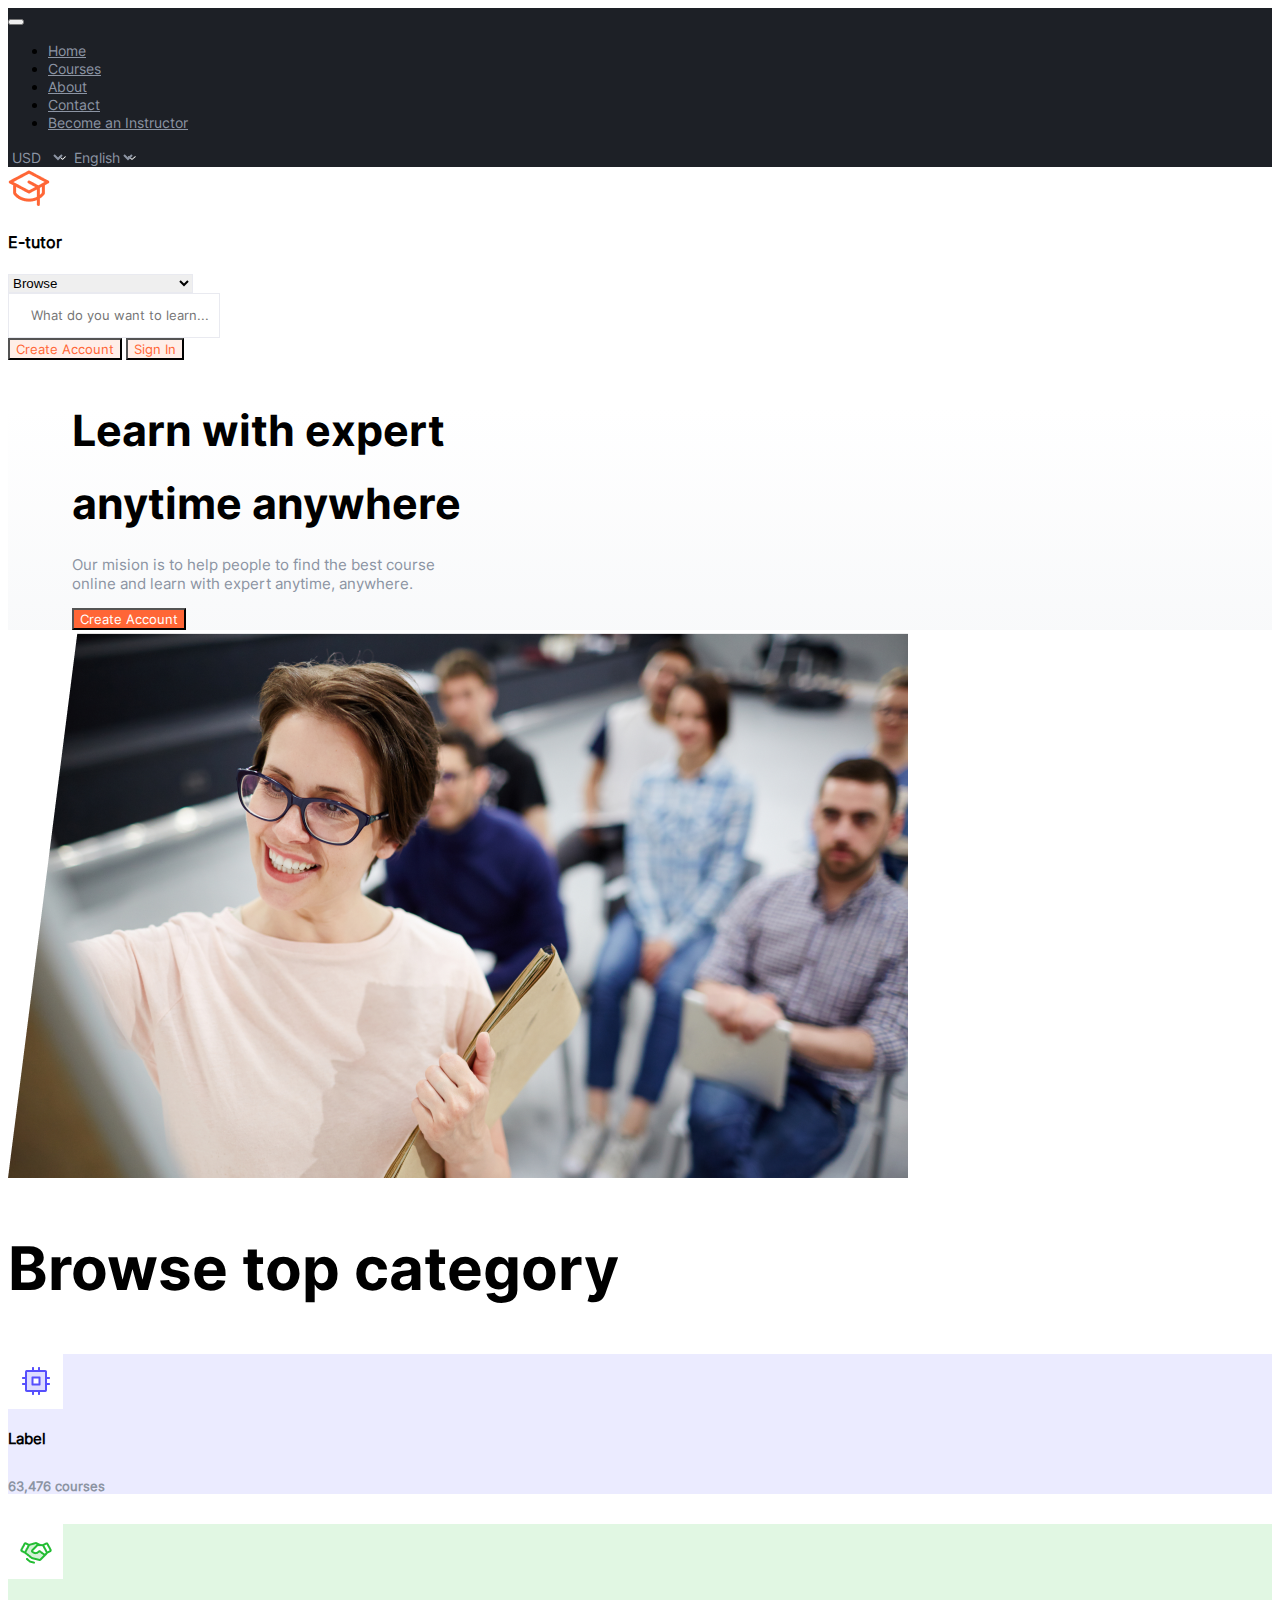
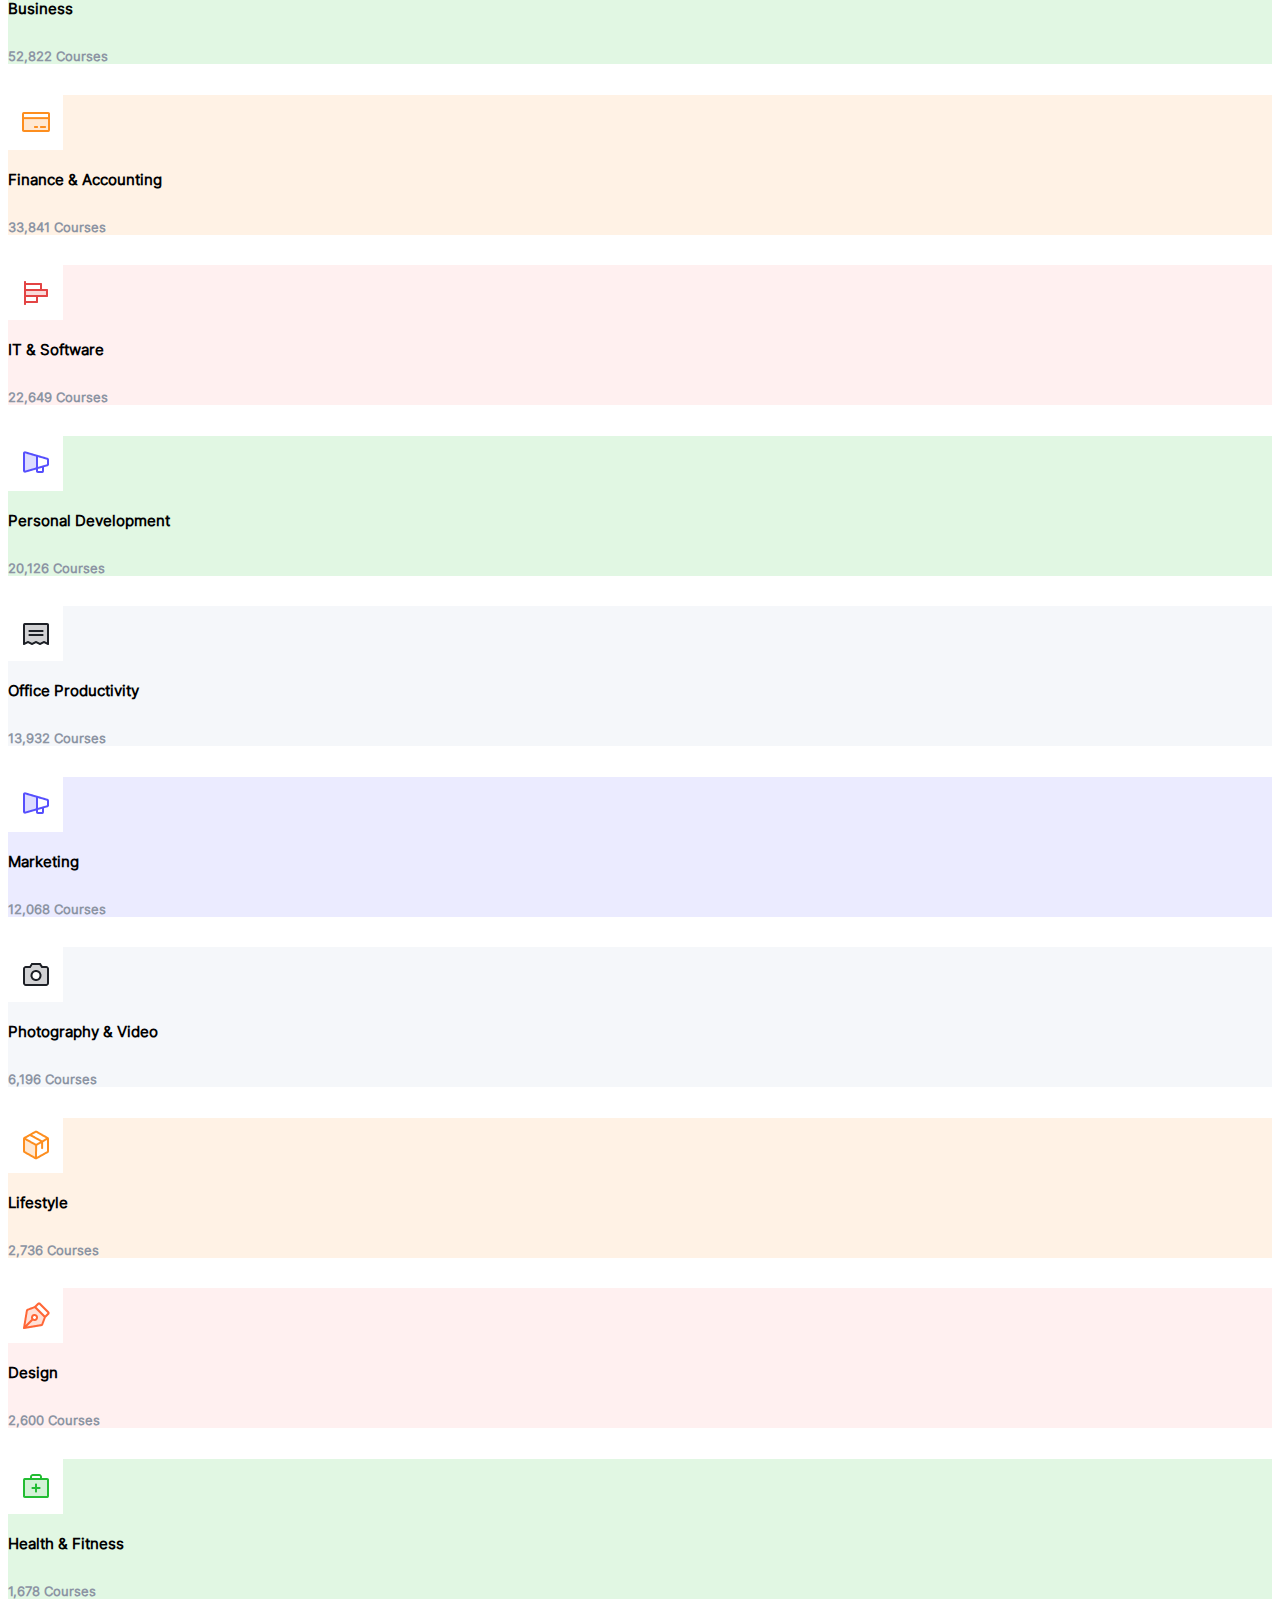
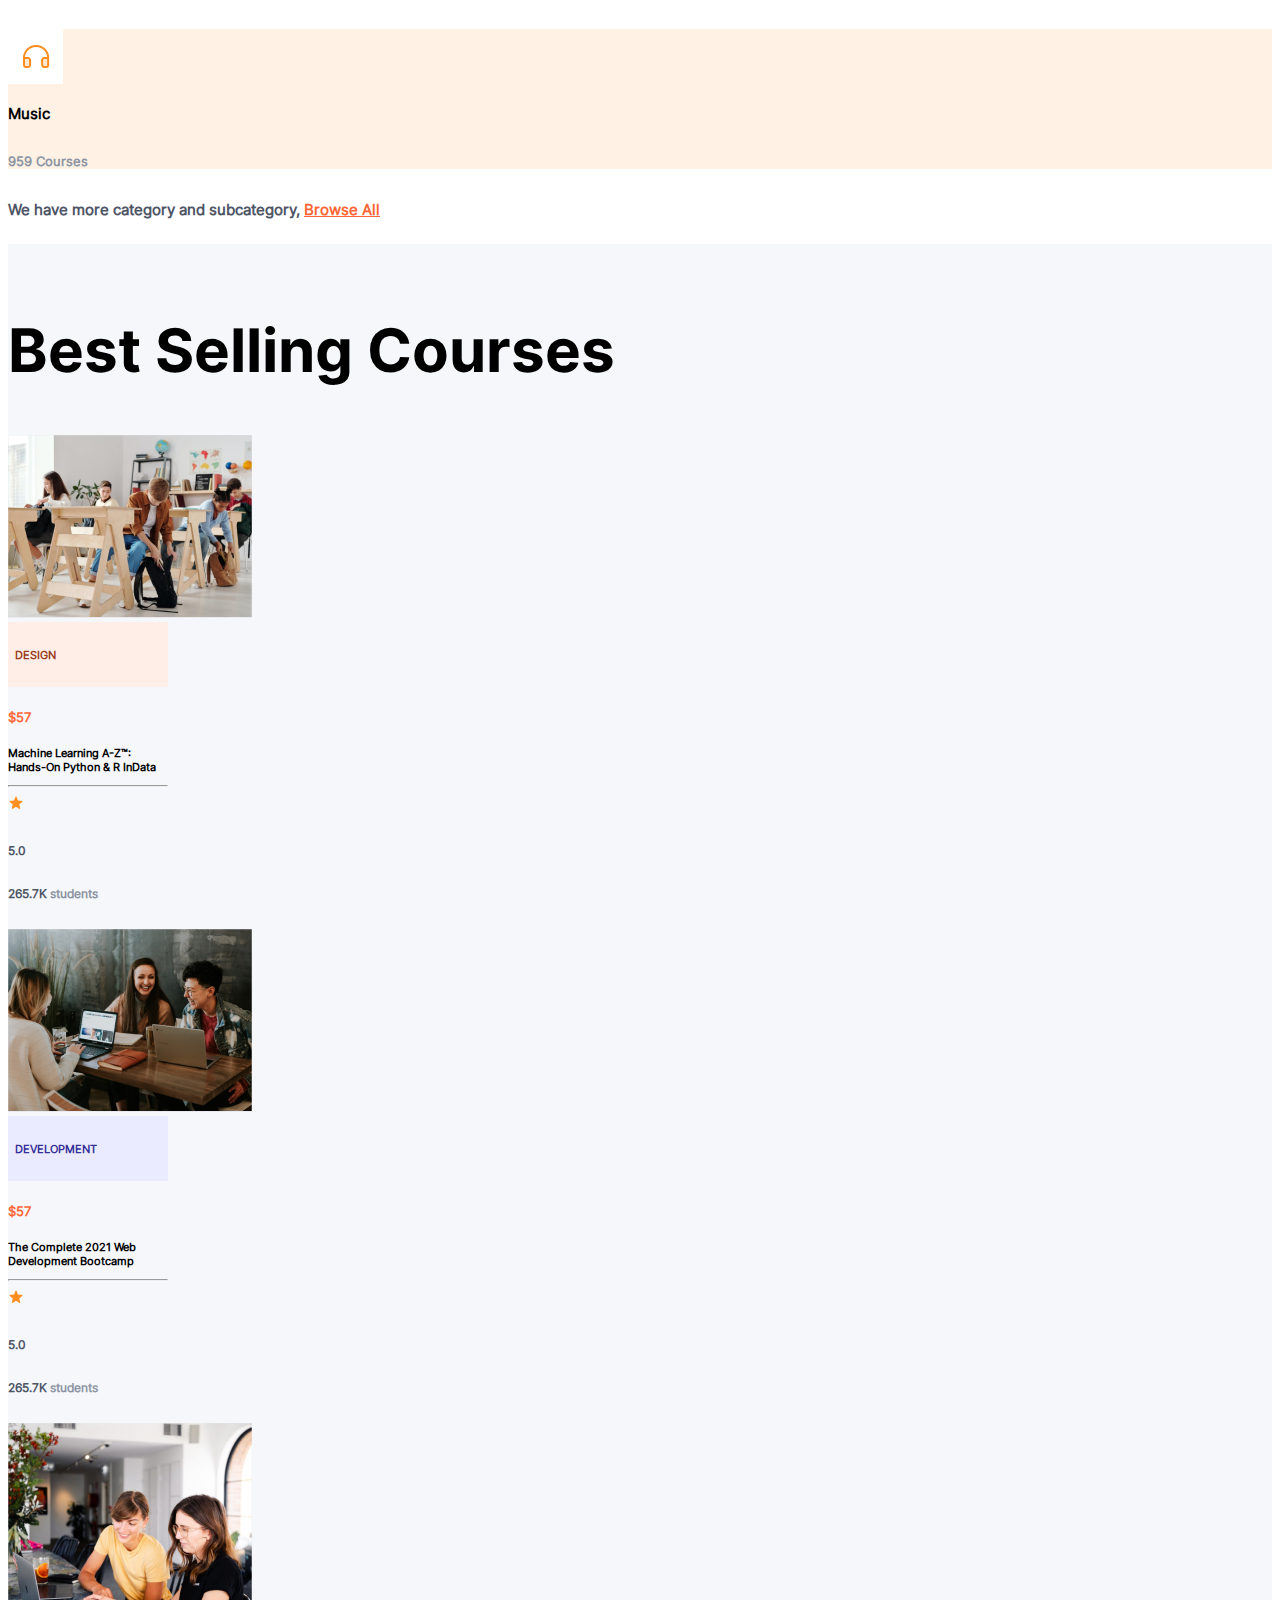
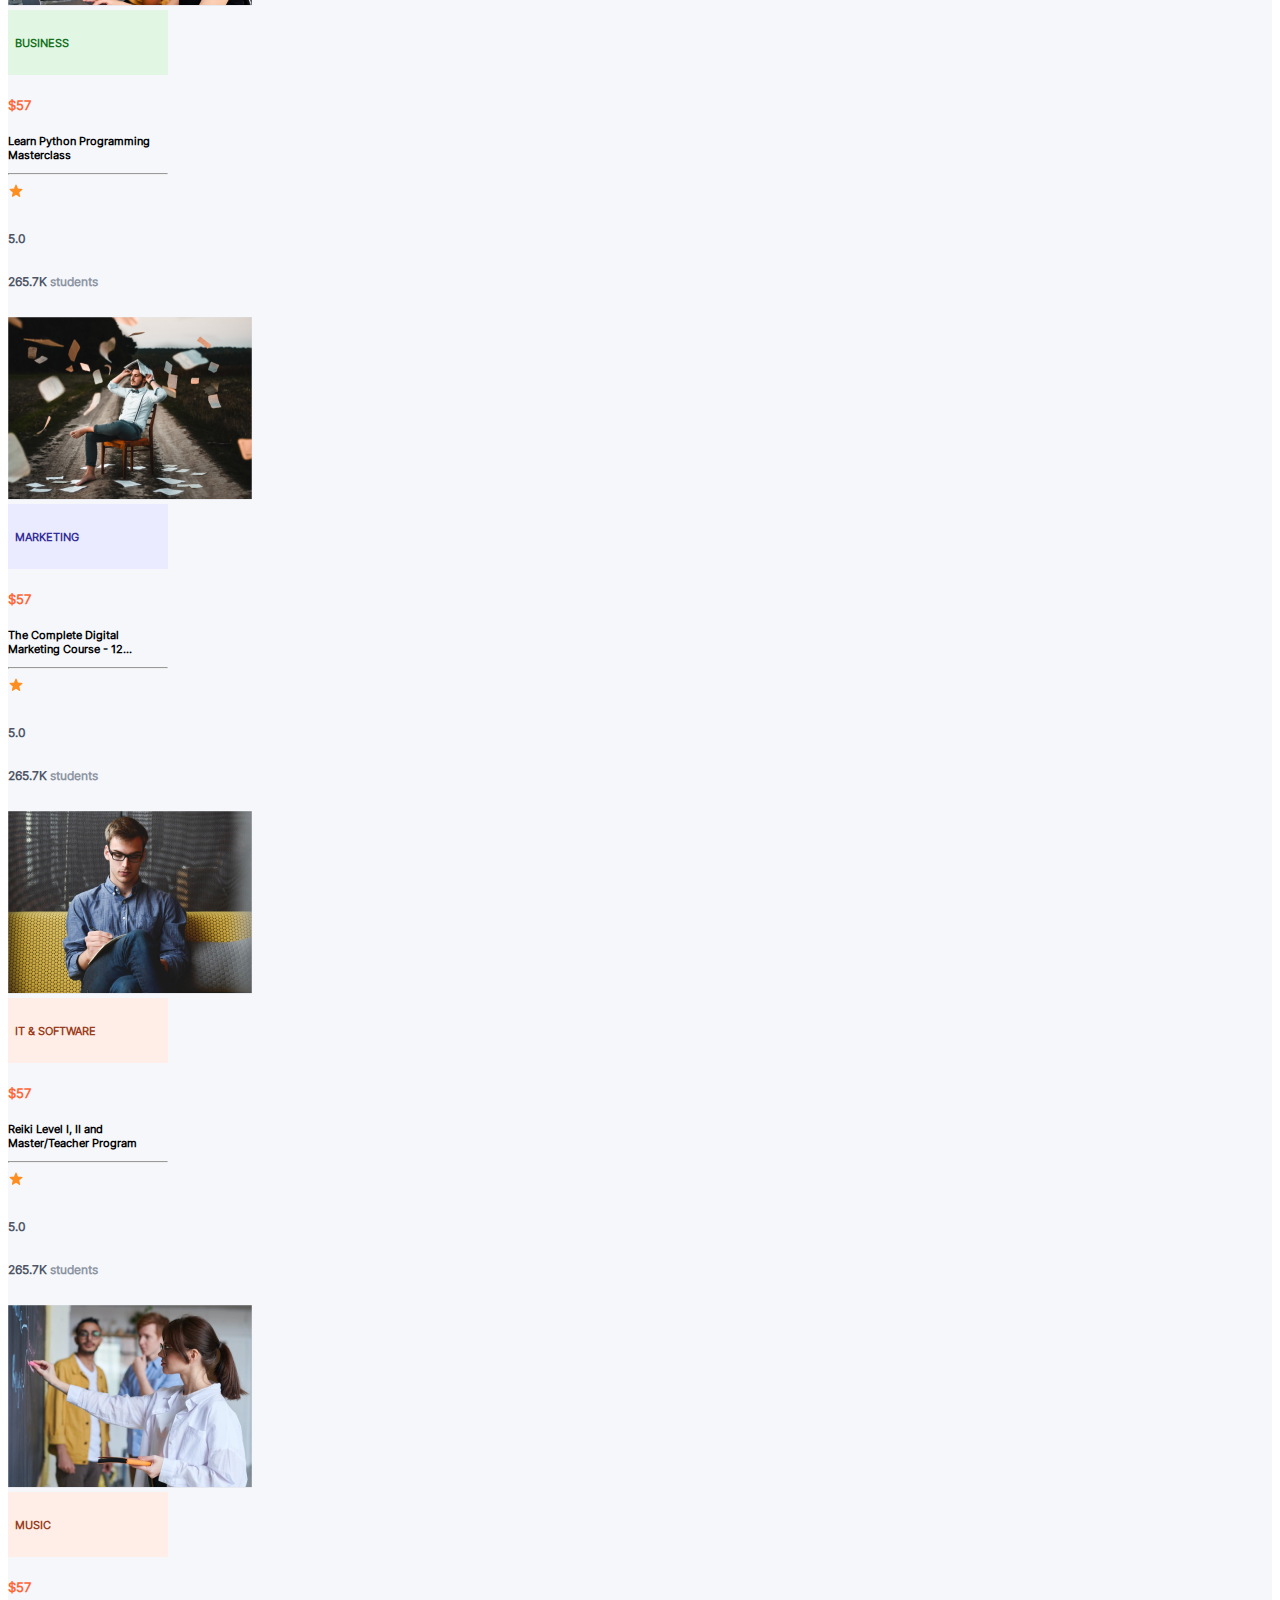
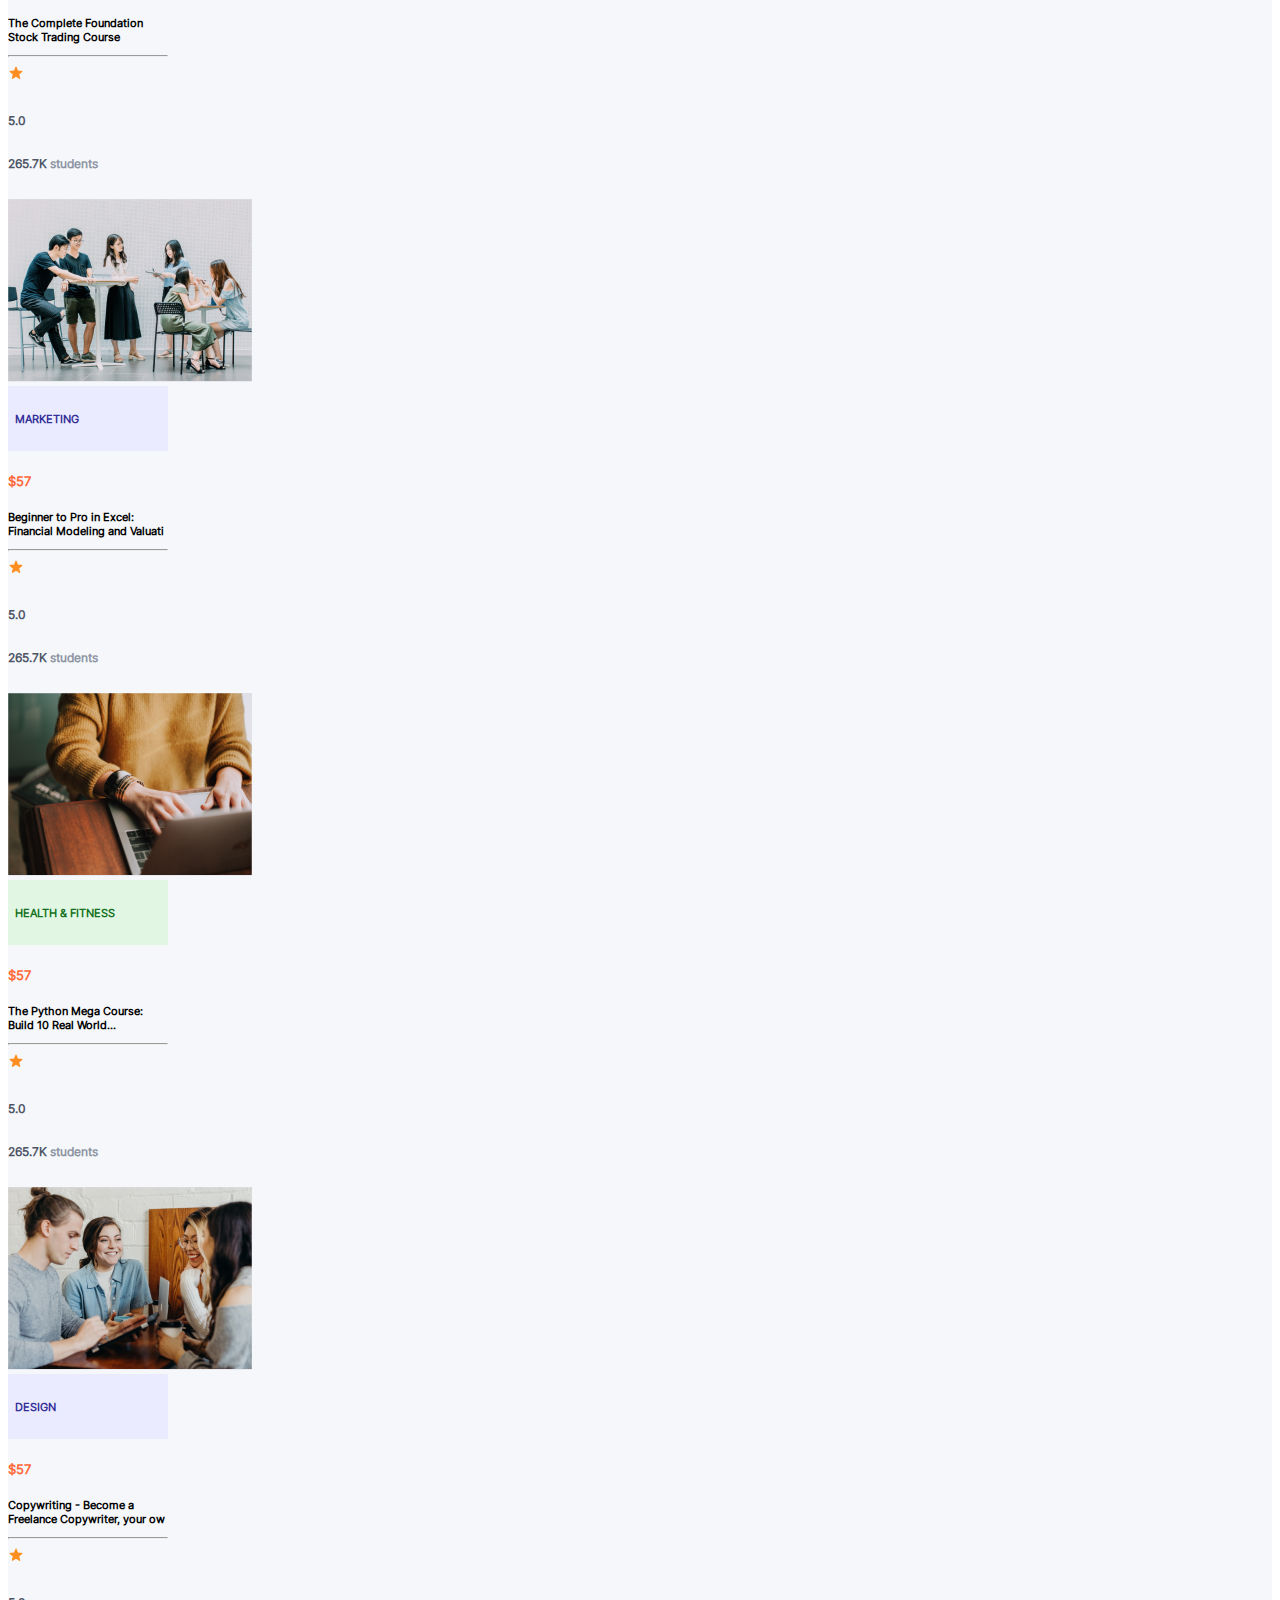
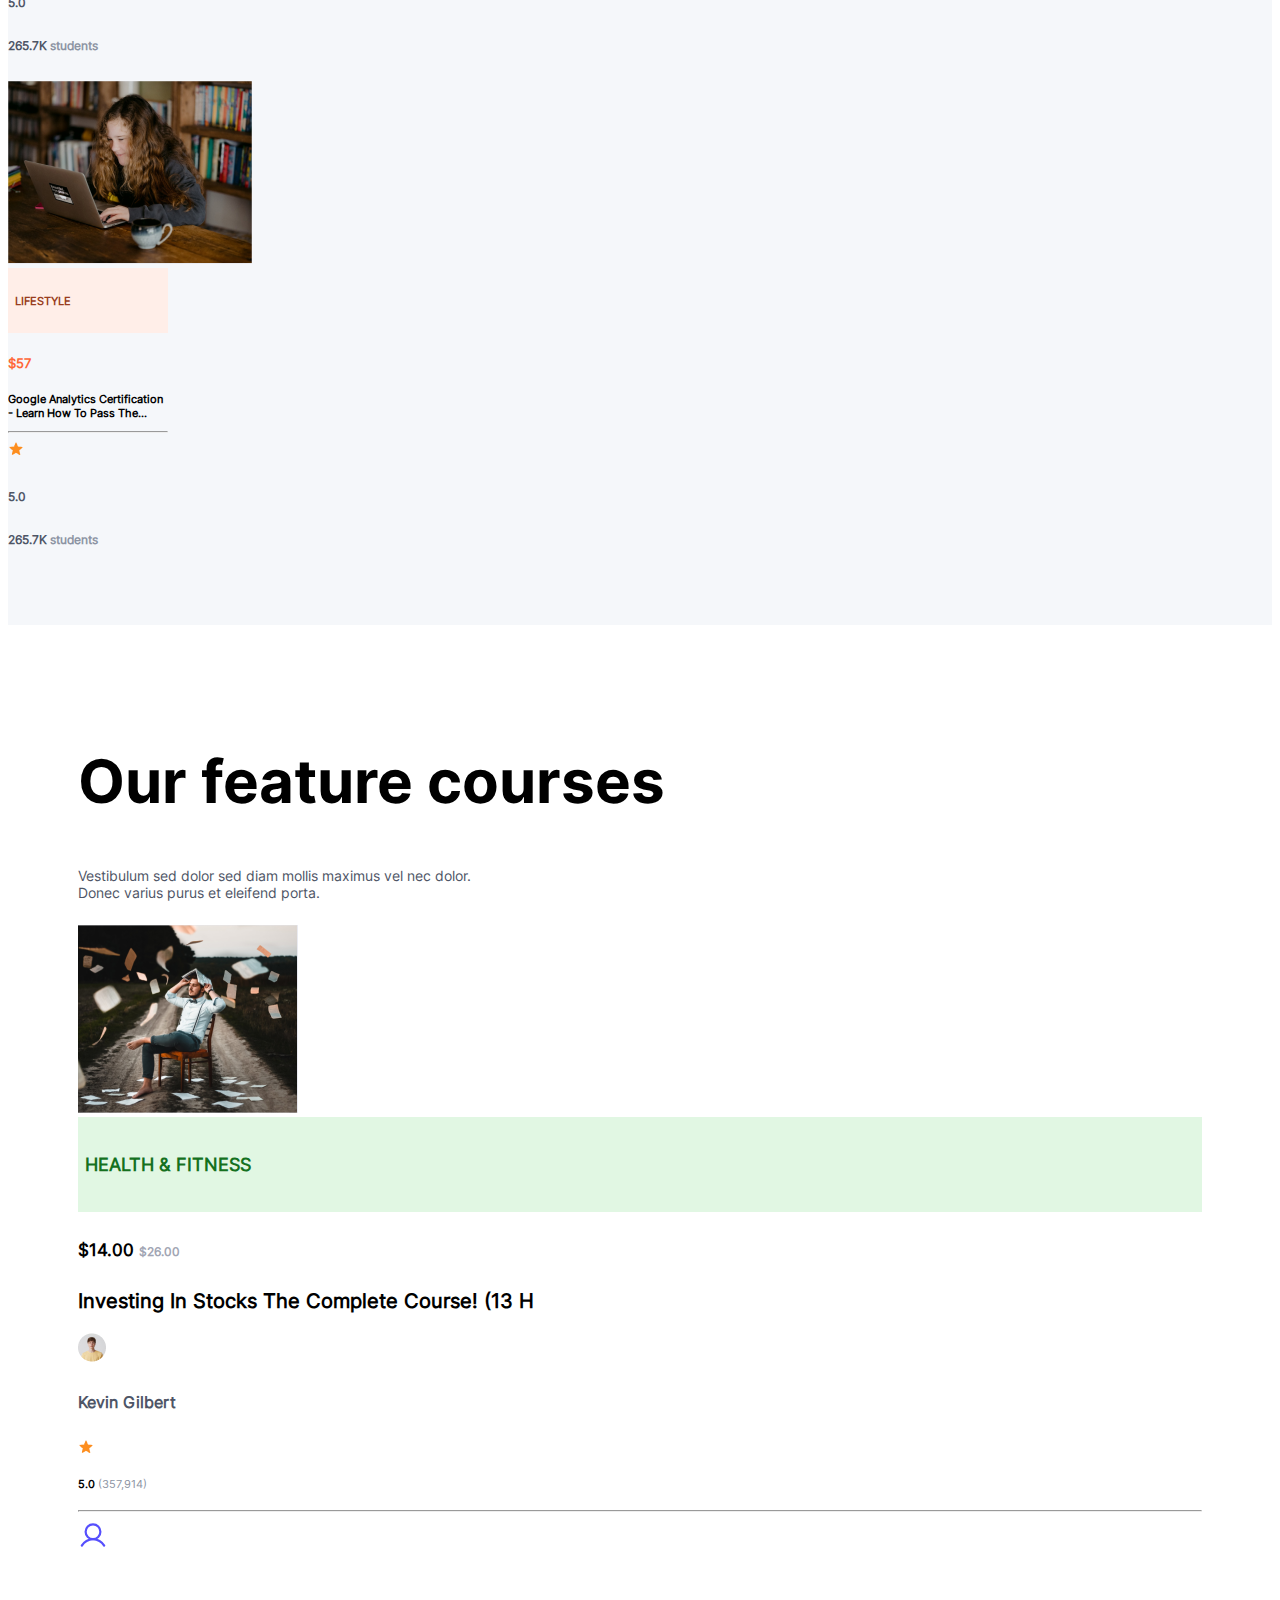
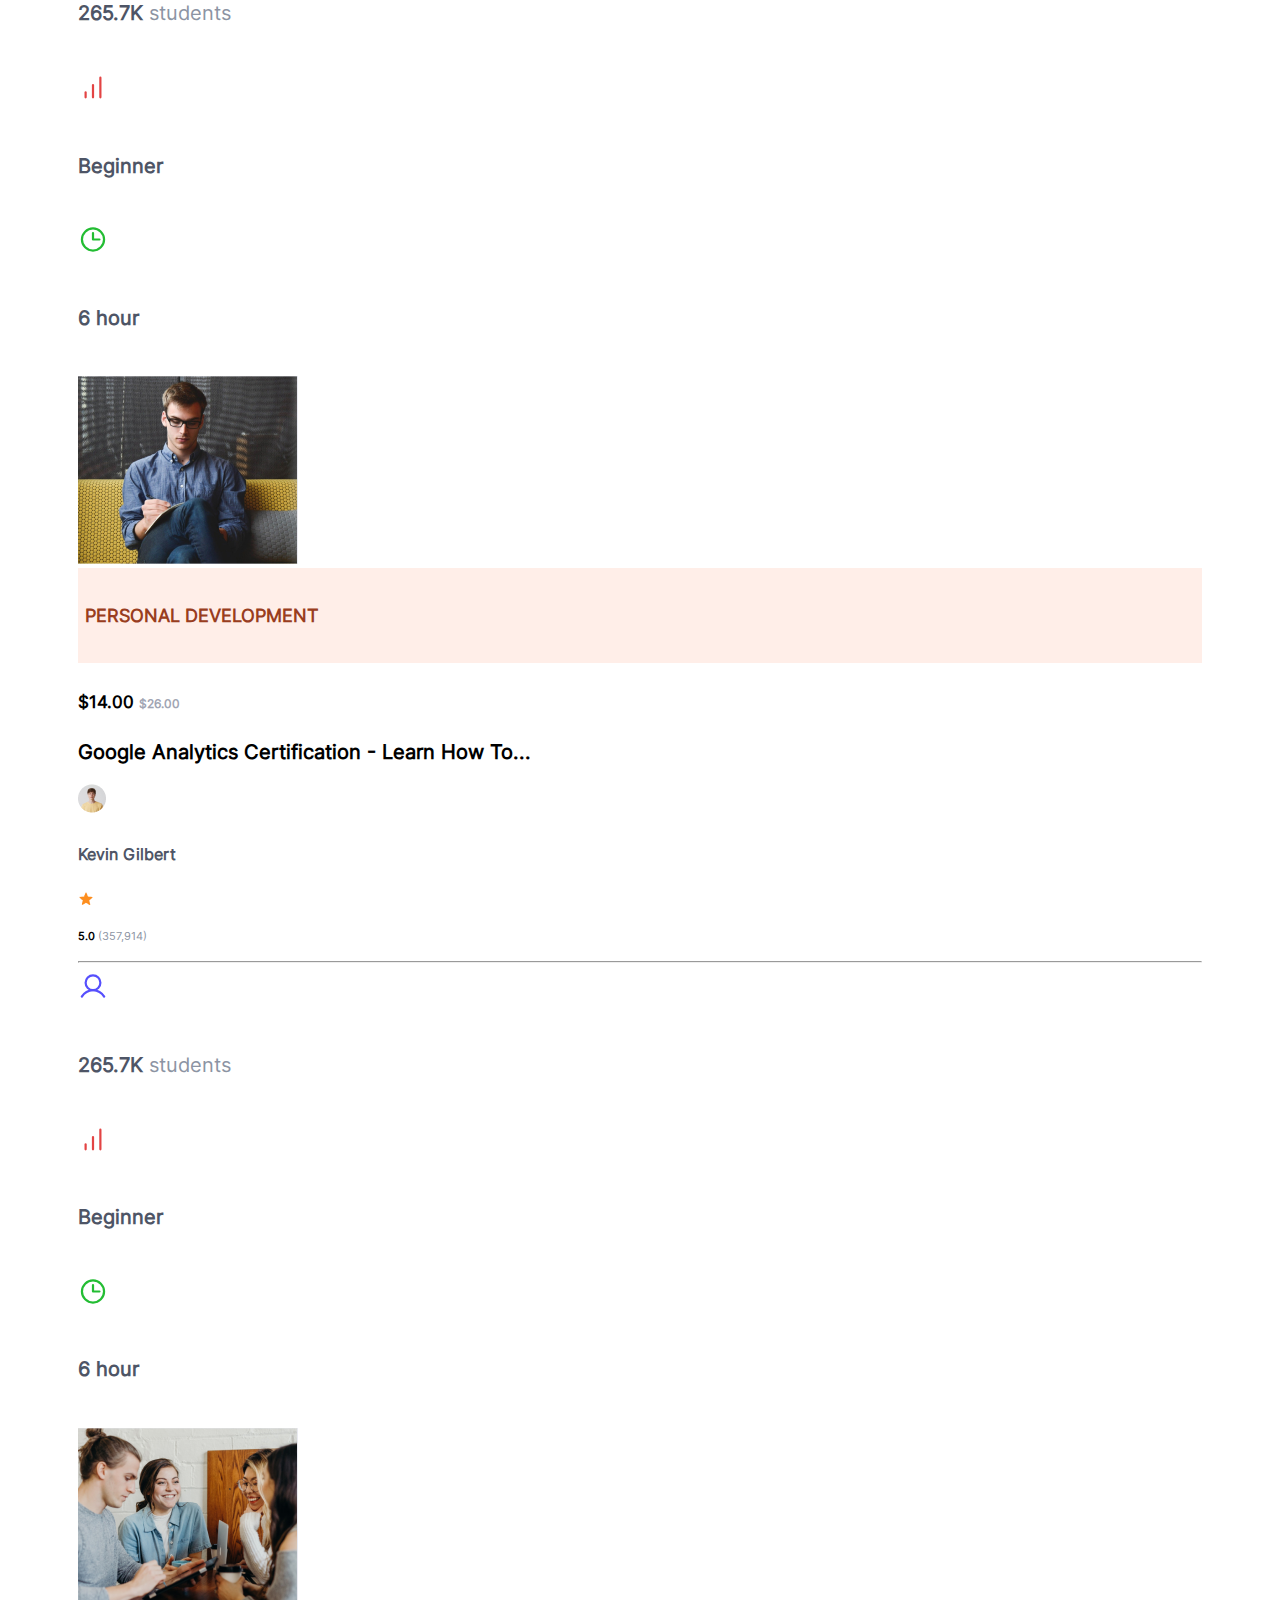
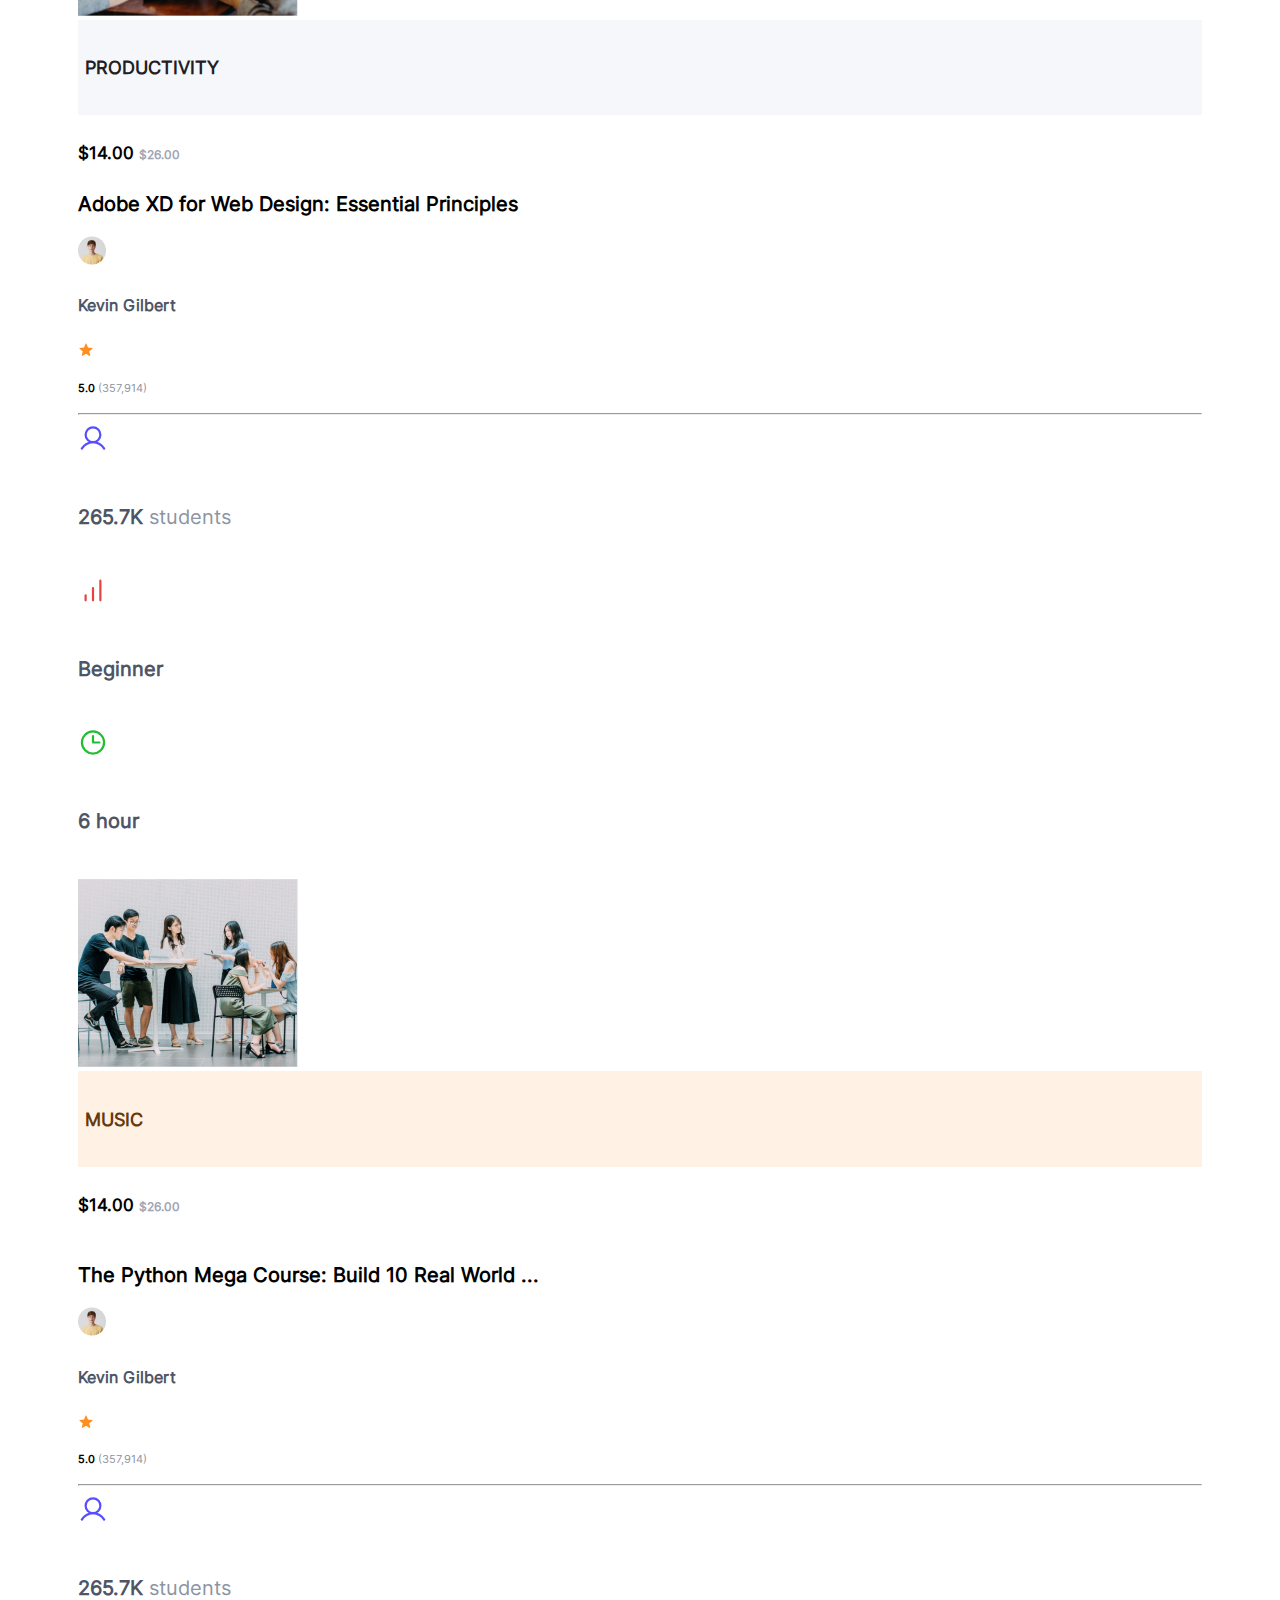
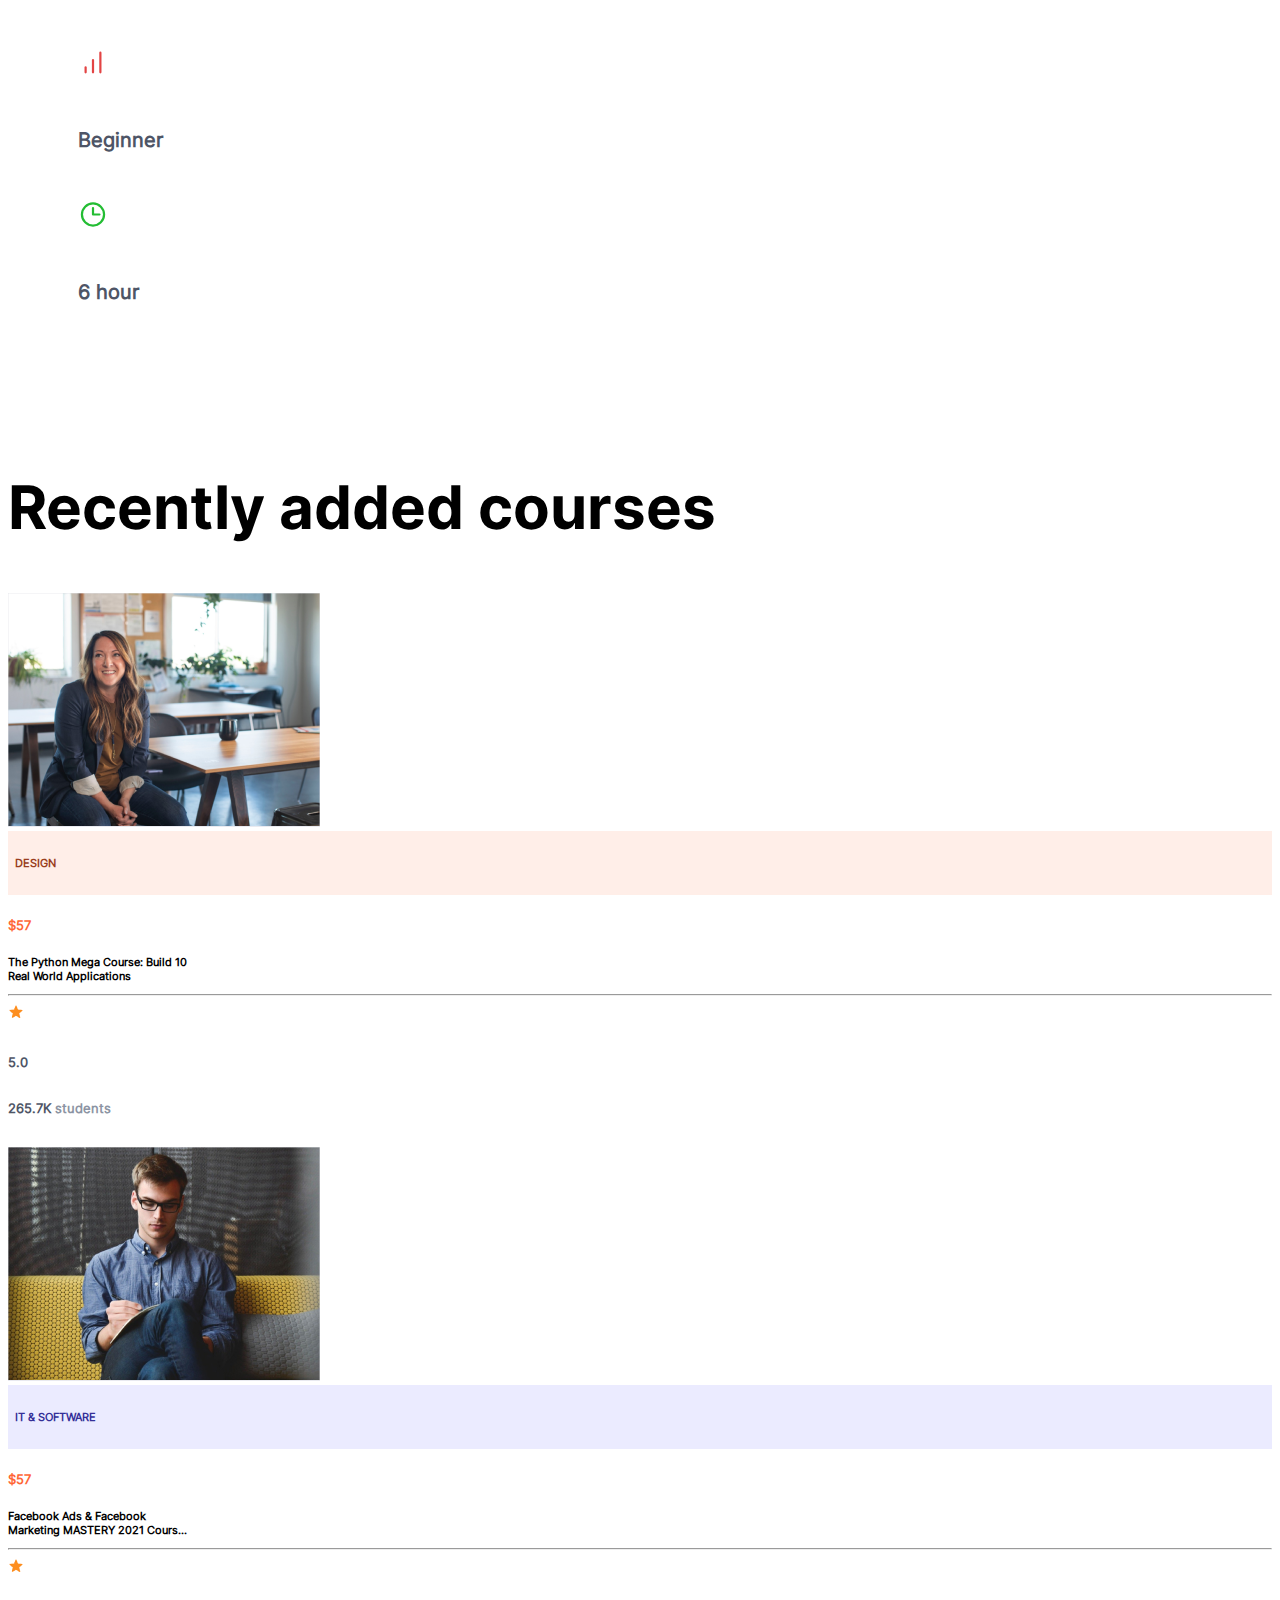
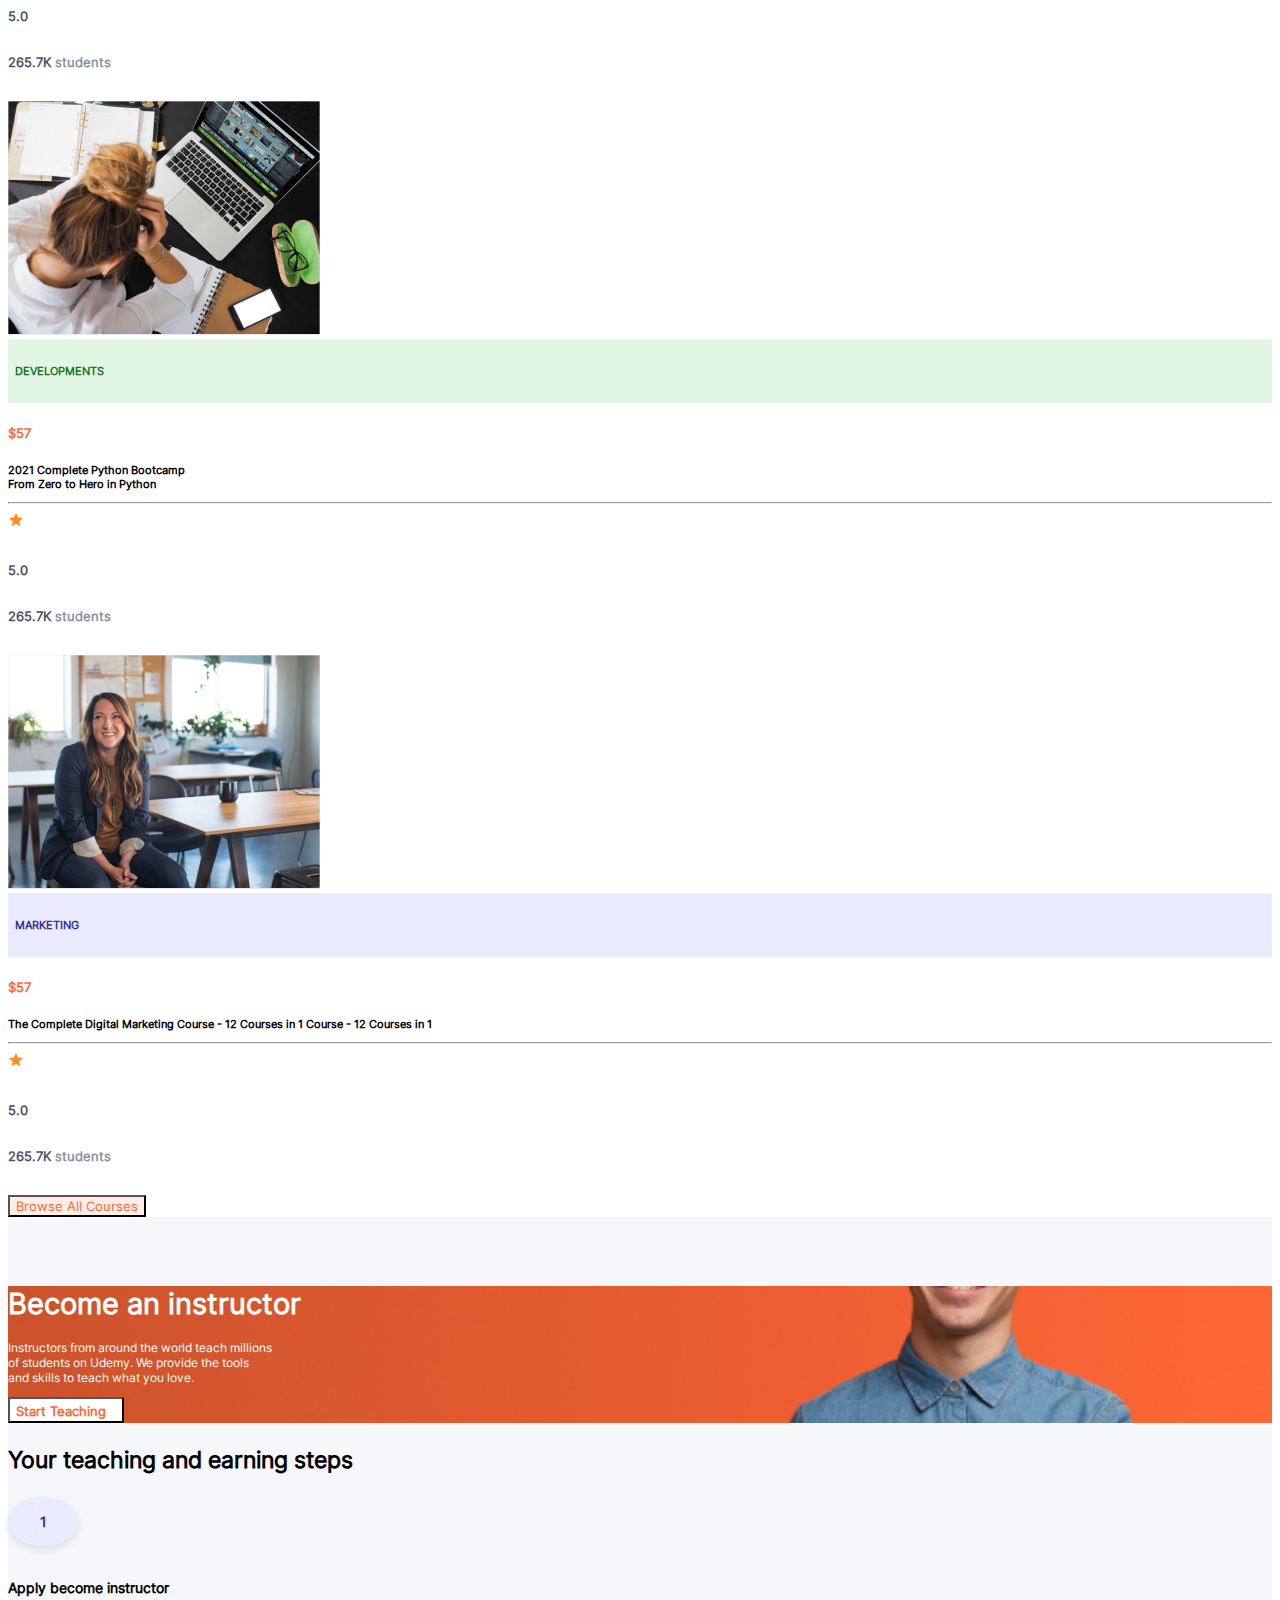
<file: index.html>
<!doctype html>
<html lang="en">

<head>
    <!-- Required meta tags -->
    <meta charset="utf-8">
    <meta name="viewport" content="width=device-width, initial-scale=1">

    <!-- Bootstrap CSS -->
    <link href="https://cdn.jsdelivr.net/npm/bootstrap@5.0.2/dist/css/bootstrap.min.css" rel="stylesheet"
        integrity="sha384-EVSTQN3/azprG1Anm3QDgpJLIm9Nao0Yz1ztcQTwFspd3yD65VohhpuuCOmLASjC" crossorigin="anonymous">

    <!-- css link -->
    <link rel="stylesheet" href="./Assets/css/style.css">

    <!-- fontawesome link -->
    <link rel="stylesheet" href="https://cdnjs.cloudflare.com/ajax/libs/font-awesome/6.5.1/css/all.min.css"
        integrity="sha512-DTOQO9RWCH3ppGqcWaEA1BIZOC6xxalwEsw9c2QQeAIftl+Vegovlnee1c9QX4TctnWMn13TZye+giMm8e2LwA=="
        crossorigin="anonymous" referrerpolicy="no-referrer" />

    <title>E-Tutor</title>
    <link rel="icon" type="image/x-icon" href="./Assets/img/logo.png">
</head>

<body>
    <div>
        <!-- ===Navbar section start=== -->
        <section id="navs">
            <nav class="navbar navbar-expand-lg">
                <div class="container-fluid mx-2">
                    <button class="navbar-toggler" type="button" data-bs-toggle="collapse"
                        data-bs-target="#navbarSupportedContent" aria-controls="navbarSupportedContent"
                        aria-expanded="false" aria-label="Toggle navigation">
                        <i class="fa-solid fa-bars text-white "></i>
                    </button>
                    <div class="collapse navbar-collapse" id="navbarSupportedContent">
                        <ul class="navbar-nav me-auto mb-2 mb-lg-0">
                            <li class="nav-item">
                                <a class="nav-link me-2" href="#">Home</a>
                            </li>
                            <li class="nav-item">
                                <a class="nav-link me-2" href="./category.html">Courses</a>
                            </li>
                            <li class="nav-item">
                                <a class="nav-link me-2" href="#">About</a>
                            </li>
                            <li class="nav-item">
                                <a class="nav-link me-2" href="#">Contact</a>
                            </li>
                            <li class="nav-item">
                                <a class="nav-link me-2" href="#">Become an Instructor</a>
                            </li>
                        </ul>
                        <div class="d-flex">
                            <!-- <div class="me-2">
                                <a href="#" class="text-decoration-none">USD</a>
                                <span><i class="fa-solid fa-chevron-down down_arrow"></i></span>
                            </div> -->
                            <!-- <div>
                                <a href="#" class="text-decoration-none">English</a>
                                <span><i class="fa-solid fa-chevron-down down_arrow"></i></span>
                            </div> -->
                            <select class="form-select" aria-label="Default select example">
                                <option selected>USD</option>
                                <option value="1">One</option>
                                <option value="2">Two</option>
                                <option value="3">Three</option>
                              </select>
                              <select class="form-select" aria-label="Default select example">
                                <option selected>English</option>
                                <option value="1">One</option>
                                <option value="2">Two</option>
                                <option value="3">Three</option>
                              </select>
                        </div>
                    </div>
                </div>
            </nav>
            <div class="row m-0 py-3">
                <div class="col-lg-7 col-12">
                    <div class="d-flex justify-content-md-center">
                        <div class="d-flex">
                            <div>
                                <img src="./Assets/img/logo.png" alt="">
                            </div>
                            <div>
                                <h4 class="mt-1 mx-4">E-tutor</h4>
                            </div>
                        </div>
                        <div class="d-flex">
                            <select class="form-select me-3 rounded-0" aria-label="Default select example">
                                <option selected>Browse</option>
                                <option value="1">One</option>
                                <option value="2">Two</option>
                                <option value="3">Three</option>
                            </select>
                            <div class="position-relative">
                                <input type="text" class="form-control search_box rounded-0"
                                    placeholder="What do you want to learn..." aria-label="Username"
                                    aria-describedby="basic-addon1">
                                <i class="fa-solid fa-magnifying-glass position-absolute search"></i>
                            </div>
                        </div>
                    </div>
                </div>
                <div class="col-lg-5 col-12">
                    <div class="d-flex justify-content-lg-end justify-content-md-center justify-content-center mt-3 mt-lg-0">
                        <div class="d-flex align-items-center mx-xl-5 mx-lg-0 mx-md-0 mx-0 ">
                            <i class="fa-regular fa-bell mx-3"></i>
                            <i class="fa-regular fa-heart mx-3"></i>
                            <i class="fa-solid fa-cart-shopping mx-3"></i>
                        </div>
                        <div class="me-3 sign_in">
                            <button type="button" class="btn rounded-0 for_sm_size">Create Account</button>
                            <button type="button" class="btn rounded-0 for_sm_size_2">Sign In</button>
                        </div>
                    </div>
                </div>
            </div>
        </section>
        <!-- ===Navbar section end=== -->

        <!-- ===hero section start=== -->
        <section id="hero_section">
            <div>
                <div class="row m-0">
                    <div class="col-lg-6 hero_left">
                        <div class="hero_info text-center text-lg-start ">
                            <div>
                                <h1 class="m-0">Learn with expert</h1>
                                <h1 class="m-0">anytime anywhere</h1>
                            </div>
                            <div>
                                <p class="m-0 my-4">
                                    Our mision is to help people to find the best course <br> online and learn with
                                    expert anytime, anywhere.
                                </p>
                            </div>
                            <div>
                                <button type="button" class="btn rounded-0 ">Create Account</button>
                            </div>
                        </div>
                    </div>
                    <div class="col-lg-6 p-0">
                        <img src="./Assets/img/hero-main-img.png" alt="" class="img-fluid ">
                    </div>
                </div>
            </div>
        </section>
        <!-- ===hero section end=== -->

        <!-- ===category section start=== -->
        <section id="category">
            <div class="category_heading text-center my-5">
                <h2>Browse top category</h2>
            </div>
            <div>
                <div class="row m-0">
                    <div class="col-lg-1">

                    </div>
                    <div class="col-lg-10 ">
                        <div class="row">
                            <div class="col-xl-3 col-lg-4 col-md-4">
                                <div class="d-flex category_box_1 for_fonts py-3 px-2 ">
                                    <div class="category_img_container ms-2">
                                        <img src="./Assets/img/category-img-one.png" alt="">
                                    </div>
                                    <div class="ms-3">
                                        <h4 class="m-0 mt-1 ">Label</h4>
                                        <h6 class="m-0 mt-2">63,476 courses</h6>
                                    </div>
                                </div>
                            </div>
                            <div class="col-xl-3 col-lg-4 col-md-4 my-3 my-md-0 my-xl-0">
                                <div class="d-flex category_box_2 for_fonts py-3 px-2 ">
                                    <div class="category_img_container ms-2">
                                        <img src="./Assets/img/category-img-two.png" alt="">
                                    </div>
                                    <div class="ms-3">
                                        <h4 class="m-0 mt-1 ">Business</h4>
                                        <h6 class="m-0 mt-2">52,822 Courses</h6>
                                    </div>
                                </div>
                            </div>
                            <div class="col-xl-3 col-lg-4 col-md-4">
                                <div class="d-flex category_box_3 for_fonts py-3 px-2 ">
                                    <div class="category_img_container ms-2">
                                        <img src="./Assets/img/category-img-three.png" alt="">
                                    </div>
                                    <div class="ms-3">
                                        <h4 class="m-0 mt-1 ">Finance & Accounting</h4>
                                        <h6 class="m-0 mt-2">33,841 Courses</h6>
                                    </div>
                                </div>
                            </div>
                            <div class="col-xl-3 col-lg-4 col-md-4 my-3 my-md-0 my-md-3 my-xl-0">
                                <div class="d-flex category_box_4 for_fonts py-3 px-2 ">
                                    <div class="category_img_container ms-2">
                                        <img src="./Assets/img/category-img-four.png" alt="">
                                    </div>
                                    <div class="ms-3">
                                        <h4 class="m-0 mt-1 ">IT & Software</h4>
                                        <h6 class="m-0 mt-2">22,649 Courses</h6>
                                    </div>
                                </div>
                            </div>
                            <div class="col-xl-3 col-lg-4 col-md-4 my-md-3 my-xl-0 my-xl-3">
                                <div class="d-flex category_box_2 for_fonts py-3 px-2 ">
                                    <div class="category_img_container ms-2">
                                        <img src="./Assets/img/category-img-seven.png" alt="">
                                    </div>
                                    <div class="ms-3">
                                        <h4 class="m-0 mt-1 ">Personal Development</h4>
                                        <h6 class="m-0 mt-2">20,126 Courses</h6>
                                    </div>
                                </div>
                            </div>
                            <div class="col-xl-3 col-lg-4 col-md-4 my-3 my-md-0 my-md-3 my-xl-0 my-xl-3">
                                <div class="d-flex category_box_6 for_fonts py-3 px-2 ">
                                    <div class="category_img_container ms-2">
                                        <img src="./Assets/img/category-img-six.png" alt="">
                                    </div>
                                    <div class="ms-3">
                                        <h4 class="m-0 mt-1 ">Office Productivity</h4>
                                        <h6 class="m-0 mt-2">13,932 Courses</h6>
                                    </div>
                                </div>
                            </div>
                            <div class="col-xl-3 col-lg-4 col-md-4 my-xl-3">
                                <div class="d-flex category_box_1 for_fonts py-3 px-2 ">
                                    <div class="category_img_container ms-2">
                                        <img src="./Assets/img/category-img-seven.png" alt="">
                                    </div>
                                    <div class="ms-3">
                                        <h4 class="m-0 mt-1 ">Marketing</h4>
                                        <h6 class="m-0 mt-2">12,068 Courses</h6>
                                    </div>
                                </div>
                            </div>
                            <div class="col-xl-3 col-lg-4 col-md-4 my-3 my-md-0 my-xl-0 my-xl-3">
                                <div class="d-flex category_box_6 for_fonts py-3 px-2 ">
                                    <div class="category_img_container ms-2">
                                        <img src="./Assets/img/category-img-eight.png" alt="">
                                    </div>
                                    <div class="ms-3">
                                        <h4 class="m-0 mt-1 ">Photography & Video</h4>
                                        <h6 class="m-0 mt-2">6,196 Courses</h6>
                                    </div>
                                </div>
                            </div>
                            <div class="col-xl-3 col-lg-4 col-md-4">
                                <div class="d-flex category_box_3 for_fonts py-3 px-2 ">
                                    <div class="category_img_container ms-2">
                                        <img src="./Assets/img/category-img-nine.png" alt="">
                                    </div>
                                    <div class="ms-3">
                                        <h4 class="m-0 mt-1 ">Lifestyle</h4>
                                        <h6 class="m-0 mt-2">2,736 Courses</h6>
                                    </div>
                                </div>
                            </div>
                            <div class="col-xl-3 col-lg-4 col-md-4 my-3 my-md-0 mt-md-3 my-xl-0">
                                <div class="d-flex category_box_4 for_fonts py-3 px-2 ">
                                    <div class="category_img_container ms-2">
                                        <img src="./Assets/img/category-img-ten.png" alt="">
                                    </div>
                                    <div class="ms-3">
                                        <h4 class="m-0 mt-1 ">Design</h4>
                                        <h6 class="m-0 mt-2">2,600 Courses</h6>
                                    </div>
                                </div>
                            </div>
                            <div class="col-xl-3 col-lg-4 col-md-4 mt-md-3 mt-xl-0">
                                <div class="d-flex category_box_2 for_fonts py-3 px-2 ">
                                    <div class="category_img_container ms-2">
                                        <img src="./Assets/img/category-img-eleven.png" alt="">
                                    </div>
                                    <div class="ms-3">
                                        <h4 class="m-0 mt-1 ">Health & Fitness</h4>
                                        <h6 class="m-0 mt-2">1,678 Courses</h6>
                                    </div>
                                </div>
                            </div>
                            <div class="col-xl-3 col-lg-4 col-md-4 mt-3 mt-md-0 mt-md-3 mt-xl-0">
                                <div class="d-flex category_box_3 for_fonts py-3 px-2 ">
                                    <div class="category_img_container ms-2">
                                        <img src="./Assets/img/category-img-twelve.png" alt="">
                                    </div>
                                    <div class="ms-3">
                                        <h4 class="m-0 mt-1 ">Music</h4>
                                        <h6 class="m-0 mt-2">959 Courses</h6>
                                    </div>
                                </div>
                            </div>
                        </div>
                    </div>
                    <div class="col-lg-1">

                    </div>
                </div>
            </div>
            <div class="category_footer text-center ">
                <h5 class="m-0 py-5">We have more category and subcategory, <span><a href="#"
                            class="text-decoration-none ">Browse All <i class="fa-solid fa-arrow-right"></i></a></span>
                </h5>
            </div>
        </section>
        <!-- ===category section end=== -->

        <!-- ===courses section start=== -->
        <section id="courses">
            <div class="courses_heading text-center my-5">
                <h2>Best Selling Courses</h2>
            </div>
            <div>
                <div class="row m-0">
                    <div class="col-12">
                        <div class="row justify-content-center ">
                            <div class="col-lg-2 col-xl-2 col-md-6">
                                <div class="card for_color_one border-0 rounded-0 ">
                                    <img src="./Assets/img/course-img-one.png" class="card-img-top rounded-0" alt="...">
                                    <div class="card-body p-0">
                                        <div class="px-2 pt-2">
                                            <div class="d-flex justify-content-between">
                                                <div class="course_category">
                                                    <h5 class="m-0">
                                                        DESIGN
                                                    </h5>
                                                </div>
                                                <div class="course_price">
                                                    <h5 class="mt-1 fw-bold">
                                                        $57
                                                    </h5>
                                                </div>
                                            </div>
                                            <p class="card-text py-2 line-clamp-2">Machine Learning A-Z™: Hands-On
                                                Python & R InData
                                            </p>
                                        </div>
                                        <hr class="m-0">
                                        <div class="px-2 pt-2 card_footer">
                                            <div class="d-flex justify-content-between ">
                                                <div class="d-flex card_left_container">
                                                    <div>
                                                        <img src="./Assets/img/star.png" alt="">
                                                    </div>
                                                    <div>
                                                        <h6 class="ms-1 m-0">5.0</h6>
                                                    </div>
                                                </div>
                                                <div class="card_right_container">
                                                    <h6>265.7K <span>students</span></h6>
                                                </div>
                                            </div>
                                        </div>
                                    </div>
                                </div>
                            </div>
                            <div class="col-lg-2 col-xl-2  col-md-6 my-lg-0 my-md-0 my-5">
                                <div class="card for_color_two border-0 rounded-0">
                                    <img src="./Assets/img/course-img-two.png" class="card-img-top rounded-0" alt="...">
                                    <div class="card-body p-0">
                                        <div class="px-2 pt-2">
                                            <div class="d-flex justify-content-between">
                                                <div class="course_category">
                                                    <h5 class="m-0">
                                                        DEVELOPMENT
                                                    </h5>
                                                </div>
                                                <div class="course_price">
                                                    <h5 class="mt-1 fw-bold">
                                                        $57
                                                    </h5>
                                                </div>
                                            </div>
                                            <p class="card-text py-2 line-clamp-2">The Complete 2021 Web Development
                                                Bootcamp
                                            </p>
                                        </div>
                                        <hr class="m-0">
                                        <div class="px-2 pt-2 card_footer">
                                            <div class="d-flex justify-content-between ">
                                                <div class="d-flex card_left_container">
                                                    <div>
                                                        <img src="./Assets/img/star.png" alt="">
                                                    </div>
                                                    <div>
                                                        <h6 class="ms-1 m-0">5.0</h6>
                                                    </div>
                                                </div>
                                                <div class="card_right_container">
                                                    <h6>265.7K <span>students</span></h6>
                                                </div>
                                            </div>
                                        </div>
                                    </div>
                                </div>
                            </div>
                            <div class="col-lg-2 col-xl-2  col-md-6 my-md-4 my-lg-0">
                                <div class="card for_color_three border-0 rounded-0 ">
                                    <img src="./Assets/img/course-img-three.png" class="card-img-top rounded-0"
                                        alt="...">
                                    <div class="card-body p-0">
                                        <div class="px-2 pt-2">
                                            <div class="d-flex justify-content-between">
                                                <div class="course_category">
                                                    <h5 class="m-0">
                                                        BUSINESS
                                                    </h5>
                                                </div>
                                                <div class="course_price">
                                                    <h5 class="mt-1 fw-bold">
                                                        $57
                                                    </h5>
                                                </div>
                                            </div>
                                            <p class="card-text py-2 line-clamp-2">Learn Python Programming Masterclass
                                            </p>
                                        </div>
                                        <hr class="m-0">
                                        <div class="px-2 pt-2 card_footer">
                                            <div class="d-flex justify-content-between ">
                                                <div class="d-flex card_left_container">
                                                    <div>
                                                        <img src="./Assets/img/star.png" alt="">
                                                    </div>
                                                    <div>
                                                        <h6 class="ms-1 m-0">5.0</h6>
                                                    </div>
                                                </div>
                                                <div class="card_right_container">
                                                    <h6>265.7K <span>students</span></h6>
                                                </div>
                                            </div>
                                        </div>
                                    </div>
                                </div>
                            </div>
                            <div class="col-lg-2 col-xl-2  col-md-6 my-md-4 my-lg-0 my-5">
                                <div class="card for_color_two border-0 rounded-0">
                                    <img src="./Assets/img/course-img-four.png" class="card-img-top rounded-0"
                                        alt="...">
                                    <div class="card-body p-0">
                                        <div class="px-2 pt-2">
                                            <div class="d-flex justify-content-between">
                                                <div class="course_category">
                                                    <h5 class="m-0">
                                                        MARKETING
                                                    </h5>
                                                </div>
                                                <div class="course_price">
                                                    <h5 class="mt-1 fw-bold">
                                                        $57
                                                    </h5>
                                                </div>
                                            </div>
                                            <p class="card-text py-2 line-clamp-2">The Complete Digital Marketing Course
                                                - 12 Coursesin 1
                                            </p>
                                        </div>
                                        <hr class="m-0">
                                        <div class="px-2 pt-2 card_footer">
                                            <div class="d-flex justify-content-between ">
                                                <div class="d-flex card_left_container">
                                                    <div>
                                                        <img src="./Assets/img/star.png" alt="">
                                                    </div>
                                                    <div>
                                                        <h6 class="ms-1 m-0">5.0</h6>
                                                    </div>
                                                </div>
                                                <div class="card_right_container">
                                                    <h6>265.7K <span>students</span></h6>
                                                </div>
                                            </div>
                                        </div>
                                    </div>
                                </div>
                            </div>
                            <div class="col-lg-2 col-xl-2  col-md-6">
                                <div class="card for_color_one border-0 rounded-0 ">
                                    <img src="./Assets/img/course-img-five.png" class="card-img-top rounded-0"
                                        alt="...">
                                    <div class="card-body p-0">
                                        <div class="px-2 pt-2">
                                            <div class="d-flex justify-content-between">
                                                <div class="course_category">
                                                    <h5 class="m-0">
                                                        IT & SOFTWARE
                                                    </h5>
                                                </div>
                                                <div class="course_price">
                                                    <h5 class="mt-1 fw-bold">
                                                        $57
                                                    </h5>
                                                </div>
                                            </div>
                                            <p class="card-text py-2 line-clamp-2">Reiki Level I, II and Master/Teacher
                                                Program
                                            </p>
                                        </div>
                                        <hr class="m-0">
                                        <div class="px-2 pt-2 card_footer">
                                            <div class="d-flex justify-content-between ">
                                                <div class="d-flex card_left_container">
                                                    <div>
                                                        <img src="./Assets/img/star.png" alt="">
                                                    </div>
                                                    <div>
                                                        <h6 class="ms-1 m-0">5.0</h6>
                                                    </div>
                                                </div>
                                                <div class="card_right_container">
                                                    <h6>265.7K <span>students</span></h6>
                                                </div>
                                            </div>
                                        </div>
                                    </div>
                                </div>
                            </div>
                        </div>
                    </div>
                </div>
                <div class="row m-0 mt-4">
                    <div class="col-12">
                        <div class="row justify-content-center ">
                            <div class="col-lg-2 col-md-6 mb-lg-0 mb-md-0 mb-5 mt-3 mt-md-0 mt-lg-0">
                                <div class="card for_color_one border-0 rounded-0 ">
                                    <img src="./Assets/img/course-img-six.png" class="card-img-top rounded-0" alt="...">
                                    <div class="card-body p-0">
                                        <div class="px-2 pt-2">
                                            <div class="d-flex justify-content-between">
                                                <div class="course_category">
                                                    <h5 class="m-0">
                                                        MUSIC
                                                    </h5>
                                                </div>
                                                <div class="course_price">
                                                    <h5 class="mt-1 fw-bold">
                                                        $57
                                                    </h5>
                                                </div>
                                            </div>
                                            <p class="card-text py-2 line-clamp-2">The Complete Foundation Stock Trading
                                                Course
                                            </p>
                                        </div>
                                        <hr class="m-0">
                                        <div class="px-2 pt-2 card_footer">
                                            <div class="d-flex justify-content-between ">
                                                <div class="d-flex card_left_container">
                                                    <div>
                                                        <img src="./Assets/img/star.png" alt="">
                                                    </div>
                                                    <div>
                                                        <h6 class="ms-1 m-0">5.0</h6>
                                                    </div>
                                                </div>
                                                <div class="card_right_container">
                                                    <h6>265.7K <span>students</span></h6>
                                                </div>
                                            </div>
                                        </div>
                                    </div>
                                </div>
                            </div>
                            <div class="col-lg-2 col-md-6">
                                <div class="card for_color_two border-0 rounded-0">
                                    <img src="./Assets/img/course-img-seven.png" class="card-img-top rounded-0"
                                        alt="...">
                                    <div class="card-body p-0">
                                        <div class="px-2 pt-2">
                                            <div class="d-flex justify-content-between">
                                                <div class="course_category">
                                                    <h5 class="m-0">
                                                        MARKETING
                                                    </h5>
                                                </div>
                                                <div class="course_price">
                                                    <h5 class="mt-1 fw-bold">
                                                        $57
                                                    </h5>
                                                </div>
                                            </div>
                                            <p class="card-text py-2 line-clamp-2">Beginner to Pro in Excel: Financial
                                                Modeling and Valuati
                                            </p>
                                        </div>
                                        <hr class="m-0">
                                        <div class="px-2 pt-2 card_footer">
                                            <div class="d-flex justify-content-between ">
                                                <div class="d-flex card_left_container">
                                                    <div>
                                                        <img src="./Assets/img/star.png" alt="">
                                                    </div>
                                                    <div>
                                                        <h6 class="ms-1 m-0">5.0</h6>
                                                    </div>
                                                </div>
                                                <div class="card_right_container">
                                                    <h6>265.7K <span>students</span></h6>
                                                </div>
                                            </div>
                                        </div>
                                    </div>
                                </div>
                            </div>
                            <div class="col-lg-2 col-md-6 my-md-4 my-lg-0 my-5">
                                <div class="card for_color_three border-0 rounded-0 ">
                                    <img src="./Assets/img/course-img-eight.png" class="card-img-top rounded-0"
                                        alt="...">
                                    <div class="card-body p-0">
                                        <div class="px-2 pt-2">
                                            <div class="d-flex justify-content-between">
                                                <div class="course_category">
                                                    <h5 class="m-0">
                                                        HEALTH & FITNESS
                                                    </h5>
                                                </div>
                                                <div class="course_price">
                                                    <h5 class="mt-1 fw-bold">
                                                        $57
                                                    </h5>
                                                </div>
                                            </div>
                                            <p class="card-text py-2 line-clamp-2">The Python Mega Course: Build 10 Real
                                                World Applications
                                            </p>
                                        </div>
                                        <hr class="m-0">
                                        <div class="px-2 pt-2 card_footer">
                                            <div class="d-flex justify-content-between ">
                                                <div class="d-flex card_left_container">
                                                    <div>
                                                        <img src="./Assets/img/star.png" alt="">
                                                    </div>
                                                    <div>
                                                        <h6 class="ms-1 m-0">5.0</h6>
                                                    </div>
                                                </div>
                                                <div class="card_right_container">
                                                    <h6>265.7K <span>students</span></h6>
                                                </div>
                                            </div>
                                        </div>
                                    </div>
                                </div>
                            </div>
                            <div class="col-lg-2 col-md-6 my-md-4 my-lg-0">
                                <div class="card for_color_two border-0 rounded-0">
                                    <img src="./Assets/img/course-img-nine.png" class="card-img-top rounded-0"
                                        alt="...">
                                    <div class="card-body p-0">
                                        <div class="px-2 pt-2">
                                            <div class="d-flex justify-content-between">
                                                <div class="course_category">
                                                    <h5 class="m-0">
                                                        DESIGN
                                                    </h5>
                                                </div>
                                                <div class="course_price">
                                                    <h5 class="mt-1 fw-bold">
                                                        $57
                                                    </h5>
                                                </div>
                                            </div>
                                            <p class="card-text py-2 line-clamp-2">Copywriting - Become a Freelance
                                                Copywriter, your ow
                                            </p>
                                        </div>
                                        <hr class="m-0">
                                        <div class="px-2 pt-2 card_footer">
                                            <div class="d-flex justify-content-between ">
                                                <div class="d-flex card_left_container">
                                                    <div>
                                                        <img src="./Assets/img/star.png" alt="">
                                                    </div>
                                                    <div>
                                                        <h6 class="ms-1 m-0">5.0</h6>
                                                    </div>
                                                </div>
                                                <div class="card_right_container">
                                                    <h6>265.7K <span>students</span></h6>
                                                </div>
                                            </div>
                                        </div>
                                    </div>
                                </div>
                            </div>
                            <div class="col-lg-2 col-md-6 mt-md-0 mt-lg-0 mt-5">
                                <div class="card for_color_one border-0 rounded-0 ">
                                    <img src="./Assets/img/course-img-ten.png" class="card-img-top rounded-0" alt="...">
                                    <div class="card-body p-0">
                                        <div class="px-2 pt-2">
                                            <div class="d-flex justify-content-between">
                                                <div class="course_category">
                                                    <h5 class="m-0">
                                                        LIFESTYLE
                                                    </h5>
                                                </div>
                                                <div class="course_price">
                                                    <h5 class="mt-1 fw-bold">
                                                        $57
                                                    </h5>
                                                </div>
                                            </div>
                                            <p class="card-text py-2 line-clamp-2">Google Analytics Certification -
                                                Learn How To Pass The Exam
                                            </p>
                                        </div>
                                        <hr class="m-0">
                                        <div class="px-2 pt-2 card_footer">
                                            <div class="d-flex justify-content-between ">
                                                <div class="d-flex card_left_container">
                                                    <div>
                                                        <img src="./Assets/img/star.png" alt="">
                                                    </div>
                                                    <div>
                                                        <h6 class="ms-1 m-0">5.0</h6>
                                                    </div>
                                                </div>
                                                <div class="card_right_container">
                                                    <h6>265.7K <span>students</span></h6>
                                                </div>
                                            </div>
                                        </div>
                                    </div>
                                </div>
                            </div>
                        </div>
                    </div>
                </div>
            </div>
        </section>
        <!-- ===courses section end=== -->

        <!-- ===feature section start=== -->
        <section id="feature">
            <div class="row m-0">
                <div class="col-12 for_top">
                    <div class="row justify-content-center ">
                        <div class="col-11 border">
                            <div
                                class="d-flex justify-content-between flex-column d-md-flex flex-md-row d-lg-flex flex-lg-row d-xl-flex flex-xl-row heading_container">
                                <div class="feature_heading">
                                    <h2>Our feature courses</h2>
                                </div>
                                <p class="heading_para">
                                    Vestibulum sed dolor sed diam mollis maximus vel nec dolor. <br> Donec varius purus
                                    et eleifend porta.
                                </p>
                            </div>
                            <div class="row">
                                <div class="col-xl-6 col-12">
                                    <div class="px-xl-2">
                                        <div class="row border for_shadow">
                                            <div class="col-lg-5 col-md-5 p-0">
                                                <div>
                                                    <img src="./Assets/img/feature-img-one.png" alt="" class="w-100">
                                                </div>
                                            </div>
                                            <div class="col-lg-7 col-md-7 p-0">
                                                <div class="px-2 mt-3">
                                                    <div class="d-flex justify-content-between">
                                                        <div class="course_category_1">
                                                            <h5 class="m-0">
                                                                HEALTH & FITNESS
                                                            </h5>
                                                        </div>
                                                        <div class="course_price">
                                                            <div>
                                                                <h5 class="m-0 mt-1">$14.00 <span
                                                                        class="text-decoration-line-through ">$26.00</span>
                                                                </h5>
                                                            </div>
                                                        </div>
                                                    </div>
                                                    <div class="mt-2 mb-3">
                                                        <p class="line-clamp-1 mt-lg-4 mt-xl-0 mt-md-0">
                                                            Investing In Stocks The Complete Course! (13 H
                                                        </p>
                                                    </div>
                                                    <div class="d-flex justify-content-between my-lg-4 my-md-0 my-xl-0">
                                                        <div class="d-flex align-items-baseline student_name">
                                                            <div>
                                                                <img src="./Assets/img/student-img.png" alt="">
                                                            </div>
                                                            <div>
                                                                <h5 class="ms-2 m-0">Kevin Gilbert</h5>
                                                            </div>
                                                        </div>
                                                        <div class="d-flex student_rating align-items-baseline ">
                                                            <div>
                                                                <img src="./Assets/img/star.png" alt="">
                                                            </div>
                                                            <div>
                                                                <h5 class="m-0">5.0 <span>(357,914)</span></h5>
                                                            </div>
                                                        </div>
                                                    </div>
                                                </div>
                                                <hr>
                                                <div class="px-2 pb-3 pb-lg-0 pb-md-0 pb-xl-0">
                                                    <div
                                                        class="d-flex justify-content-between pb-lg-0 pt-lg-3 pt-md-0 pt-xl-0">
                                                        <div class="d-flex align-items-center">
                                                            <svg viewBox="0 0 20 21" fill="none"
                                                                xmlns="http://www.w3.org/2000/svg">
                                                                <path
                                                                    d="M10 13C12.7614 13 15 10.7614 15 8C15 5.23858 12.7614 3 10 3C7.23858 3 5 5.23858 5 8C5 10.7614 7.23858 13 10 13Z"
                                                                    stroke="#564FFD" stroke-width="1.5"
                                                                    stroke-miterlimit="10" />
                                                                <path
                                                                    d="M2.42102 17.3743C3.18943 16.0442 4.29431 14.9398 5.62468 14.172C6.95505 13.4042 8.46405 13 10.0001 13C11.5361 13 13.0451 13.4043 14.3755 14.1721C15.7058 14.94 16.8107 16.0444 17.5791 17.3744"
                                                                    stroke="#564FFD" stroke-width="1.5"
                                                                    stroke-linecap="round" stroke-linejoin="round" />
                                                            </svg>
                                                            <h6 class="ms-2 m-0">265.7K <span>students</span></h6>
                                                        </div>
                                                        <div class="d-flex align-items-center">
                                                            <svg viewBox="0 0 20 21" fill="none"
                                                                xmlns="http://www.w3.org/2000/svg">
                                                                <path d="M10 17.1666V8.83325" stroke="#E34444"
                                                                    stroke-width="1.5" stroke-linecap="round"
                                                                    stroke-linejoin="round" />
                                                                <path d="M15 17.1666V3.83325" stroke="#E34444"
                                                                    stroke-width="1.5" stroke-linecap="round"
                                                                    stroke-linejoin="round" />
                                                                <path d="M5 17.1666V13.8333" stroke="#E34444"
                                                                    stroke-width="1.5" stroke-linecap="round"
                                                                    stroke-linejoin="round" />
                                                            </svg>
                                                            <h6 class="ms-2 m-0">Beginner</h6>
                                                        </div>
                                                        <div class="d-flex align-items-center">
                                                            <svg viewBox="0 0 20 21" fill="none"
                                                                xmlns="http://www.w3.org/2000/svg">
                                                                <path
                                                                    d="M10 18C14.1421 18 17.5 14.6421 17.5 10.5C17.5 6.35786 14.1421 3 10 3C5.85786 3 2.5 6.35786 2.5 10.5C2.5 14.6421 5.85786 18 10 18Z"
                                                                    stroke="#23BD33" stroke-width="1.5"
                                                                    stroke-miterlimit="10" />
                                                                <path d="M10 6.125V10.5H14.375" stroke="#23BD33"
                                                                    stroke-width="1.5" stroke-linecap="round"
                                                                    stroke-linejoin="round" />
                                                            </svg>
                                                            <h6 class="ms-2 m-0">6 hour</h6>
                                                        </div>
                                                    </div>
                                                </div>
                                            </div>
                                        </div>
                                    </div>
                                </div>
                                <div class="col-xl-6 col-12 my-lg-3 my-xl-0 my-md-3 my-3 ">
                                    <div class="px-xl-2">
                                        <div class="row border for_shadow">
                                            <div class="col-lg-5 col-md-5  p-0">
                                                <div>
                                                    <img src="./Assets/img/feature-img-two.png" alt="" class="w-100">
                                                </div>
                                            </div>
                                            <div class="col-lg-7 col-md-7 p-0">
                                                <div class="px-2 mt-3">
                                                    <div class="d-flex justify-content-between">
                                                        <div class="course_category_2">
                                                            <h5 class="m-0">
                                                                PERSONAL DEVELOPMENT
                                                            </h5>
                                                        </div>
                                                        <div class="course_price">
                                                            <div>
                                                                <h5 class="m-0 mt-1">$14.00 <span
                                                                        class="text-decoration-line-through ">$26.00</span>
                                                                </h5>
                                                            </div>
                                                        </div>
                                                    </div>
                                                    <div class="mt-2 mb-3">
                                                        <p class="line-clamp-1 mt-lg-4 mt-xl-0 mt-md-0">
                                                            Google Analytics Certification - Learn How To...
                                                        </p>
                                                    </div>
                                                    <div class="d-flex justify-content-between my-lg-4 my-md-0 my-xl-0">
                                                        <div class="d-flex align-items-baseline student_name">
                                                            <div>
                                                                <img src="./Assets/img/student-img.png" alt="">
                                                            </div>
                                                            <div>
                                                                <h5 class="ms-2 m-0">Kevin Gilbert</h5>
                                                            </div>
                                                        </div>
                                                        <div class="d-flex student_rating align-items-baseline ">
                                                            <div>
                                                                <img src="./Assets/img/star.png" alt="">
                                                            </div>
                                                            <div>
                                                                <h5 class="m-0">5.0 <span>(357,914)</span></h5>
                                                            </div>
                                                        </div>
                                                    </div>
                                                </div>
                                                <hr>
                                                <div class="px-2 pb-3 pb-lg-0 pb-md-0 pb-xl-0">
                                                    <div
                                                        class="d-flex justify-content-between pb-lg-0 pt-lg-3 pt-md-0 pt-xl-0">
                                                        <div class="d-flex align-items-center">
                                                            <svg viewBox="0 0 20 21" fill="none"
                                                                xmlns="http://www.w3.org/2000/svg">
                                                                <path
                                                                    d="M10 13C12.7614 13 15 10.7614 15 8C15 5.23858 12.7614 3 10 3C7.23858 3 5 5.23858 5 8C5 10.7614 7.23858 13 10 13Z"
                                                                    stroke="#564FFD" stroke-width="1.5"
                                                                    stroke-miterlimit="10" />
                                                                <path
                                                                    d="M2.42102 17.3743C3.18943 16.0442 4.29431 14.9398 5.62468 14.172C6.95505 13.4042 8.46405 13 10.0001 13C11.5361 13 13.0451 13.4043 14.3755 14.1721C15.7058 14.94 16.8107 16.0444 17.5791 17.3744"
                                                                    stroke="#564FFD" stroke-width="1.5"
                                                                    stroke-linecap="round" stroke-linejoin="round" />
                                                            </svg>
                                                            <h6 class="ms-2 m-0">265.7K <span>students</span></h6>
                                                        </div>
                                                        <div class="d-flex align-items-center">
                                                            <svg viewBox="0 0 20 21" fill="none"
                                                                xmlns="http://www.w3.org/2000/svg">
                                                                <path d="M10 17.1666V8.83325" stroke="#E34444"
                                                                    stroke-width="1.5" stroke-linecap="round"
                                                                    stroke-linejoin="round" />
                                                                <path d="M15 17.1666V3.83325" stroke="#E34444"
                                                                    stroke-width="1.5" stroke-linecap="round"
                                                                    stroke-linejoin="round" />
                                                                <path d="M5 17.1666V13.8333" stroke="#E34444"
                                                                    stroke-width="1.5" stroke-linecap="round"
                                                                    stroke-linejoin="round" />
                                                            </svg>
                                                            <h6 class="ms-2 m-0">Beginner</h6>
                                                        </div>
                                                        <div class="d-flex align-items-center">
                                                            <svg viewBox="0 0 20 21" fill="none"
                                                                xmlns="http://www.w3.org/2000/svg">
                                                                <path
                                                                    d="M10 18C14.1421 18 17.5 14.6421 17.5 10.5C17.5 6.35786 14.1421 3 10 3C5.85786 3 2.5 6.35786 2.5 10.5C2.5 14.6421 5.85786 18 10 18Z"
                                                                    stroke="#23BD33" stroke-width="1.5"
                                                                    stroke-miterlimit="10" />
                                                                <path d="M10 6.125V10.5H14.375" stroke="#23BD33"
                                                                    stroke-width="1.5" stroke-linecap="round"
                                                                    stroke-linejoin="round" />
                                                            </svg>
                                                            <h6 class="ms-2 m-0">6 hour</h6>
                                                        </div>
                                                    </div>
                                                </div>
                                            </div>
                                        </div>
                                    </div>
                                </div>
                            </div>
                            <div class="row">
                                <div class="col-xl-6 col-12 mt-xl-3">
                                    <div class="px-xl-2">
                                        <div class="row border for_shadow">
                                            <div class="col-lg-5 col-md-5 p-0">
                                                <div>
                                                    <img src="./Assets/img/feature-img-three.png" alt="" class="w-100">
                                                </div>
                                            </div>
                                            <div class="col-lg-7 col-md-7 p-0">
                                                <div class="px-2 mt-3">
                                                    <div class="d-flex justify-content-between">
                                                        <div class="course_category_3">
                                                            <h5 class="m-0">
                                                                PRODUCTIVITY
                                                            </h5>
                                                        </div>
                                                        <div class="course_price">
                                                            <div>
                                                                <h5 class="m-0 mt-1">$14.00 <span
                                                                        class="text-decoration-line-through ">$26.00</span>
                                                                </h5>
                                                            </div>
                                                        </div>
                                                    </div>
                                                    <div class="mt-2 mb-3">
                                                        <p class="line-clamp-1 mt-lg-4 mt-xl-0 mt-md-0">
                                                            Adobe XD for Web Design: Essential Principles
                                                        </p>
                                                    </div>
                                                    <div class="d-flex justify-content-between my-lg-4 my-md-0 my-xl-0">
                                                        <div class="d-flex align-items-baseline student_name">
                                                            <div>
                                                                <img src="./Assets/img/student-img.png" alt="">
                                                            </div>
                                                            <div>
                                                                <h5 class="ms-2 m-0">Kevin Gilbert</h5>
                                                            </div>
                                                        </div>
                                                        <div class="d-flex student_rating align-items-baseline ">
                                                            <div>
                                                                <img src="./Assets/img/star.png" alt="">
                                                            </div>
                                                            <div>
                                                                <h5 class="m-0">5.0 <span>(357,914)</span></h5>
                                                            </div>
                                                        </div>
                                                    </div>
                                                </div>
                                                <hr>
                                                <div class="px-2 pb-3 pb-lg-0 pb-md-0 pb-xl-0">
                                                    <div
                                                        class="d-flex justify-content-between pb-lg-0 pt-lg-3 pt-md-0 pt-xl-0">
                                                        <div class="d-flex align-items-center">
                                                            <svg viewBox="0 0 20 21" fill="none"
                                                                xmlns="http://www.w3.org/2000/svg">
                                                                <path
                                                                    d="M10 13C12.7614 13 15 10.7614 15 8C15 5.23858 12.7614 3 10 3C7.23858 3 5 5.23858 5 8C5 10.7614 7.23858 13 10 13Z"
                                                                    stroke="#564FFD" stroke-width="1.5"
                                                                    stroke-miterlimit="10" />
                                                                <path
                                                                    d="M2.42102 17.3743C3.18943 16.0442 4.29431 14.9398 5.62468 14.172C6.95505 13.4042 8.46405 13 10.0001 13C11.5361 13 13.0451 13.4043 14.3755 14.1721C15.7058 14.94 16.8107 16.0444 17.5791 17.3744"
                                                                    stroke="#564FFD" stroke-width="1.5"
                                                                    stroke-linecap="round" stroke-linejoin="round" />
                                                            </svg>
                                                            <h6 class="ms-2 m-0">265.7K <span>students</span></h6>
                                                        </div>
                                                        <div class="d-flex align-items-center">
                                                            <svg viewBox="0 0 20 21" fill="none"
                                                                xmlns="http://www.w3.org/2000/svg">
                                                                <path d="M10 17.1666V8.83325" stroke="#E34444"
                                                                    stroke-width="1.5" stroke-linecap="round"
                                                                    stroke-linejoin="round" />
                                                                <path d="M15 17.1666V3.83325" stroke="#E34444"
                                                                    stroke-width="1.5" stroke-linecap="round"
                                                                    stroke-linejoin="round" />
                                                                <path d="M5 17.1666V13.8333" stroke="#E34444"
                                                                    stroke-width="1.5" stroke-linecap="round"
                                                                    stroke-linejoin="round" />
                                                            </svg>
                                                            <h6 class="ms-2 m-0">Beginner</h6>
                                                        </div>
                                                        <div class="d-flex align-items-center">
                                                            <svg viewBox="0 0 20 21" fill="none"
                                                                xmlns="http://www.w3.org/2000/svg">
                                                                <path
                                                                    d="M10 18C14.1421 18 17.5 14.6421 17.5 10.5C17.5 6.35786 14.1421 3 10 3C5.85786 3 2.5 6.35786 2.5 10.5C2.5 14.6421 5.85786 18 10 18Z"
                                                                    stroke="#23BD33" stroke-width="1.5"
                                                                    stroke-miterlimit="10" />
                                                                <path d="M10 6.125V10.5H14.375" stroke="#23BD33"
                                                                    stroke-width="1.5" stroke-linecap="round"
                                                                    stroke-linejoin="round" />
                                                            </svg>
                                                            <h6 class="ms-2 m-0">6 hour</h6>
                                                        </div>
                                                    </div>
                                                </div>
                                            </div>
                                        </div>
                                    </div>
                                </div>
                                <div class="col-xl-6 col-12 mt-xl-3 mt-lg-3 mt-md-3 mt-3 ">
                                    <div class="px-xl-2">
                                        <div class="row border for_shadow">
                                            <div class="col-lg-5 col-md-5 p-0">
                                                <div>
                                                    <img src="./Assets/img/feature-img-four.png" alt="" class="w-100">
                                                </div>
                                            </div>
                                            <div class="col-lg-7 col-md-7 p-0">
                                                <div class="px-2 mt-3">
                                                    <div class="d-flex justify-content-between">
                                                        <div class="course_category_4">
                                                            <h5 class="m-0">
                                                                MUSIC
                                                            </h5>
                                                        </div>
                                                        <div class="course_price">
                                                            <div>
                                                                <h5 class="m-0 mt-1">$14.00 <span
                                                                        class="text-decoration-line-through ">$26.00</span>
                                                                </h5>
                                                            </div>
                                                        </div>
                                                    </div>
                                                    <div class="mt-2 line-clamp-1">
                                                        <p class="mt-lg-4 mt-xl-0 mt-md-0">
                                                            The Python Mega Course: Build 10 Real World ...
                                                        </p>
                                                    </div>
                                                    <div class="d-flex justify-content-between my-lg-4 my-md-0 my-xl-0">
                                                        <div class="d-flex align-items-baseline student_name">
                                                            <div>
                                                                <img src="./Assets/img/student-img.png" alt="">
                                                            </div>
                                                            <div>
                                                                <h5 class="ms-2 m-0">Kevin Gilbert</h5>
                                                            </div>
                                                        </div>
                                                        <div class="d-flex student_rating align-items-baseline ">
                                                            <div>
                                                                <img src="./Assets/img/star.png" alt="">
                                                            </div>
                                                            <div>
                                                                <h5 class="m-0">5.0 <span>(357,914)</span></h5>
                                                            </div>
                                                        </div>
                                                    </div>
                                                </div>
                                                <hr>
                                                <div class="px-2 pb-3 pb-lg-0 pb-md-0 pb-xl-0">
                                                    <div
                                                        class="d-flex justify-content-between pb-lg-0 pt-lg-3 pt-md-0 pt-xl-0">
                                                        <div class="d-flex align-items-center">
                                                            <svg viewBox="0 0 20 21" fill="none"
                                                                xmlns="http://www.w3.org/2000/svg">
                                                                <path
                                                                    d="M10 13C12.7614 13 15 10.7614 15 8C15 5.23858 12.7614 3 10 3C7.23858 3 5 5.23858 5 8C5 10.7614 7.23858 13 10 13Z"
                                                                    stroke="#564FFD" stroke-width="1.5"
                                                                    stroke-miterlimit="10" />
                                                                <path
                                                                    d="M2.42102 17.3743C3.18943 16.0442 4.29431 14.9398 5.62468 14.172C6.95505 13.4042 8.46405 13 10.0001 13C11.5361 13 13.0451 13.4043 14.3755 14.1721C15.7058 14.94 16.8107 16.0444 17.5791 17.3744"
                                                                    stroke="#564FFD" stroke-width="1.5"
                                                                    stroke-linecap="round" stroke-linejoin="round" />
                                                            </svg>
                                                            <h6 class="ms-2 m-0">265.7K <span>students</span></h6>
                                                        </div>
                                                        <div class="d-flex align-items-center">
                                                            <svg viewBox="0 0 20 21" fill="none"
                                                                xmlns="http://www.w3.org/2000/svg">
                                                                <path d="M10 17.1666V8.83325" stroke="#E34444"
                                                                    stroke-width="1.5" stroke-linecap="round"
                                                                    stroke-linejoin="round" />
                                                                <path d="M15 17.1666V3.83325" stroke="#E34444"
                                                                    stroke-width="1.5" stroke-linecap="round"
                                                                    stroke-linejoin="round" />
                                                                <path d="M5 17.1666V13.8333" stroke="#E34444"
                                                                    stroke-width="1.5" stroke-linecap="round"
                                                                    stroke-linejoin="round" />
                                                            </svg>
                                                            <h6 class="ms-2 m-0">Beginner</h6>
                                                        </div>
                                                        <div class="d-flex align-items-center">
                                                            <svg viewBox="0 0 20 21" fill="none"
                                                                xmlns="http://www.w3.org/2000/svg">
                                                                <path
                                                                    d="M10 18C14.1421 18 17.5 14.6421 17.5 10.5C17.5 6.35786 14.1421 3 10 3C5.85786 3 2.5 6.35786 2.5 10.5C2.5 14.6421 5.85786 18 10 18Z"
                                                                    stroke="#23BD33" stroke-width="1.5"
                                                                    stroke-miterlimit="10" />
                                                                <path d="M10 6.125V10.5H14.375" stroke="#23BD33"
                                                                    stroke-width="1.5" stroke-linecap="round"
                                                                    stroke-linejoin="round" />
                                                            </svg>
                                                            <h6 class="ms-2 m-0">6 hour</h6>
                                                        </div>
                                                    </div>
                                                </div>
                                            </div>
                                        </div>
                                    </div>
                                </div>
                            </div>
                        </div>
                    </div>
                </div>
            </div>
        </section>
        <!-- ===feature section end=== -->

        <!-- ===recent courses section start=== -->
        <section id="recent_courses">
            <div class="courses_heading text-center my-5">
                <h2>Recently added courses</h2>
            </div>
            <div>
                <div class="row m-0 justify-content-center">
                    <div class="col-10">
                        <div class="row">
                            <div class="col-12">
                                <div class="row justify-content-center ">
                                    <div class="col-lg-3 col-md-6">
                                        <div class="card for_color_one rounded-0">
                                            <img src="./Assets/img/recent-img-one.png" class="card-img-top rounded-0"
                                                alt="...">
                                            <div class="card-body p-0">
                                                <div class="px-2 pt-2">
                                                    <div class="d-flex justify-content-between">
                                                        <div class="course_category">
                                                            <h5 class="m-0">
                                                                DESIGN
                                                            </h5>
                                                        </div>
                                                        <div class="course_price">
                                                            <h5 class="mt-1">
                                                                $57
                                                            </h5>
                                                        </div>
                                                    </div>
                                                    <p class="card-text py-2">The Python Mega Course: Build 10 <br> Real
                                                        World Applications
                                                    </p>
                                                </div>
                                                <hr class="m-0">
                                                <div class="px-2 pt-2 card_footer">
                                                    <div class="d-flex justify-content-between ">
                                                        <div class="d-flex card_left_container">
                                                            <div>
                                                                <img src="./Assets/img/star.png" alt="">
                                                            </div>
                                                            <div>
                                                                <h6 class="ms-1 m-0">5.0</h6>
                                                            </div>
                                                        </div>
                                                        <div class="card_right_container">
                                                            <h6>265.7K <span>students</span></h6>
                                                        </div>
                                                    </div>
                                                </div>
                                            </div>
                                        </div>
                                    </div>
                                    <div class="col-lg-3 col-md-6 py-lg-0 py-md-0 py-5">
                                        <div class="card for_color_two rounded-0">
                                            <img src="./Assets/img/recent-img-two.png" class="card-img-top rounded-0"
                                                alt="...">
                                            <div class="card-body p-0">
                                                <div class="px-2 pt-2">
                                                    <div class="d-flex justify-content-between">
                                                        <div class="course_category">
                                                            <h5 class="m-0">
                                                                IT & SOFTWARE
                                                            </h5>
                                                        </div>
                                                        <div class="course_price">
                                                            <h5 class="mt-1">
                                                                $57
                                                            </h5>
                                                        </div>
                                                    </div>
                                                    <p class="card-text py-2">Facebook Ads & Facebook <br> Marketing
                                                        MASTERY 2021 Cours...
                                                    </p>
                                                </div>
                                                <hr class="m-0">
                                                <div class="px-2 pt-2 card_footer">
                                                    <div class="d-flex justify-content-between ">
                                                        <div class="d-flex card_left_container">
                                                            <div>
                                                                <img src="./Assets/img/star.png" alt="">
                                                            </div>
                                                            <div>
                                                                <h6 class="ms-1 m-0">5.0</h6>
                                                            </div>
                                                        </div>
                                                        <div class="card_right_container">
                                                            <h6>265.7K <span>students</span></h6>
                                                        </div>
                                                    </div>
                                                </div>
                                            </div>
                                        </div>
                                    </div>
                                    <div class="col-lg-3 col-md-6 mt-md-3 mt-lg-0">
                                        <div class="card for_color_three rounded-0 ">
                                            <img src="./Assets/img/recent-img-three.png" class="card-img-top rounded-0"
                                                alt="...">
                                            <div class="card-body p-0">
                                                <div class="px-2 pt-2">
                                                    <div class="d-flex justify-content-between">
                                                        <div class="course_category">
                                                            <h5 class="m-0">
                                                                DEVELOPMENTS
                                                            </h5>
                                                        </div>
                                                        <div class="course_price">
                                                            <h5 class="mt-1">
                                                                $57
                                                            </h5>
                                                        </div>
                                                    </div>
                                                    <p class="card-text py-2">2021 Complete Python Bootcamp <br> From
                                                        Zero to Hero in Python
                                                    </p>
                                                </div>
                                                <hr class="m-0">
                                                <div class="px-2 pt-2 card_footer">
                                                    <div class="d-flex justify-content-between ">
                                                        <div class="d-flex card_left_container">
                                                            <div>
                                                                <img src="./Assets/img/star.png" alt="">
                                                            </div>
                                                            <div>
                                                                <h6 class="ms-1 m-0">5.0</h6>
                                                            </div>
                                                        </div>
                                                        <div class="card_right_container">
                                                            <h6>265.7K <span>students</span></h6>
                                                        </div>
                                                    </div>
                                                </div>
                                            </div>
                                        </div>
                                    </div>
                                    <div class="col-lg-3 col-md-6 mt-md-3 mt-lg-0 pt-lg-0 pt-md-0 pt-5">
                                        <div class="card for_color_two rounded-0">
                                            <img src="./Assets/img/recent-img-one.png" class="card-img-top rounded-0"
                                                alt="...">
                                            <div class="card-body p-0">
                                                <div class="px-2 pt-2">
                                                    <div class="d-flex justify-content-between">
                                                        <div class="course_category">
                                                            <h5 class="m-0">
                                                                MARKETING
                                                            </h5>
                                                        </div>
                                                        <div class="course_price">
                                                            <h5 class="mt-1">
                                                                $57
                                                            </h5>
                                                        </div>
                                                    </div>
                                                    <p class="card-text py-2">The Complete Digital Marketing Course - 12
                                                        Courses in 1 Course - 12 Courses in 1
                                                    </p>
                                                </div>
                                                <hr class="m-0">
                                                <div class="px-2 pt-2 card_footer">
                                                    <div class="d-flex justify-content-between ">
                                                        <div class="d-flex card_left_container">
                                                            <div>
                                                                <img src="./Assets/img/star.png" alt="">
                                                            </div>
                                                            <div>
                                                                <h6 class="ms-1 m-0">5.0</h6>
                                                            </div>
                                                        </div>
                                                        <div class="card_right_container">
                                                            <h6>265.7K <span>students</span></h6>
                                                        </div>
                                                    </div>
                                                </div>
                                            </div>
                                        </div>
                                    </div>
                                </div>
                            </div>
                        </div>
                    </div>
                </div>
            </div>
            <div class="text-center py-5">
                <button type="button" class="btn rounded-0">Browse All Courses <i
                        class="fa-solid fa-arrow-right"></i></button>
            </div>
        </section>
        <!-- ===recent courses section end=== -->

        <!-- ===instructor section start=== -->
        <section id="instructor">
            <div class="row m-0">
                <div class="col-12 for_top">
                    <div class="row justify-content-center for_padding">
                        <div class="col-10">
                            <div class="row">
                                <div class="col-lg-6 p-0 p-lg-0 p-md-0 pe-lg-2 pb-3 pb-md-3 pb-lg-0 pb-xl-0">
                                    <div class="for_bg_img">
                                        <div class="ps-3">
                                            <div class="pt-4">
                                                <h1>Become an instructor</h1>
                                            </div>
                                            <div class="py-1 py-lg-2">
                                                <p>Instructors from around the world teach millions <br> of students on
                                                    Udemy. We provide the tools <br> and skills to teach what you love.
                                                </p>
                                            </div>
                                            <div class="pb-3">
                                                <button type="button"
                                                    class="btn rounded-0 d-flex align-items-center px-4 py-2">Start
                                                    Teaching <i class="fa-solid fa-arrow-right"></i></button>
                                            </div>
                                        </div>
                                    </div>
                                </div>
                                <div class="col-lg-6 right_box bg-white p-4">
                                    <h3 class="pb-1 text-md-center">Your teaching and earning steps</h3>
                                    <div class="row">
                                        <div class="col-lg-6 num_one mb-3">
                                            <div class="d-flex align-items-xl-center align-items-center justify-content-md-center">
                                                <div class="for_bg">
                                                    <h6 class="m-0">
                                                        1
                                                    </h6>
                                                </div>
                                                <div>
                                                    <h6 class="ms-3 mt-lg-3 mt-xl-0 fw-bold">Apply become instructor
                                                    </h6>
                                                </div>
                                            </div>
                                        </div>
                                        <div class="col-lg-6 num_two mb-3">
                                            <div class="d-flex align-items-xl-center align-items-center justify-content-md-center">
                                                <div class="for_bg">
                                                    <h6 class="m-0">
                                                        2
                                                    </h6>
                                                </div>
                                                <div>
                                                    <h6 class="ms-3 mt-lg-3 mt-xl-0 fw-bold">Build & edit your profile
                                                    </h6>
                                                </div>
                                            </div>
                                        </div>
                                        <div class="col-lg-6 num_three">
                                            <div class="d-flex align-items-xl-center align-items-center justify-content-md-center">
                                                <div class="for_bg">
                                                    <h6 class="m-0">
                                                        3
                                                    </h6>
                                                </div>
                                                <div>
                                                    <h6 class="ms-3 mt-lg-3 mt-xl-0 fw-bold">Create your new course</h6>
                                                </div>
                                            </div>
                                        </div>
                                        <div class="col-lg-6 num_four">
                                            <div class="d-flex align-items-xl-center align-items-center justify-content-md-center mt-lg-0 mt-xl-0 mt-md-3 mt-3">
                                                <div class="for_bg">
                                                    <h6 class="m-0">
                                                        4
                                                    </h6>
                                                </div>
                                                <div>
                                                    <h6 class="ms-3 mt-lg-3 mt-xl-0 fw-bold">Start teaching & earning
                                                    </h6>
                                                </div>
                                            </div>
                                        </div>
                                    </div>
                                </div>
                            </div>
                        </div>
                    </div>
                </div>
            </div>
        </section>
        <!-- ===instructor section end=== -->

        <!-- ===top instructor section start=== -->
        <section id="top_instructor">
            <div>
                <div class="row m-0">
                    <div class="col-12">
                        <div class="row justify-content-center ">
                            <div class="col-11 for_top border">
                                <div class="courses_heading text-center my-5">
                                    <h2>Top instructor of the month</h2>
                                </div>
                                <div class="row justify-content-center">
                                    <div class="col-lg-2 col-md-6">
                                        <div class="card for_color_one border-1 rounded-0 ">
                                            <img src="./Assets/img/top-instructor-one.png"
                                                class="card-img-top rounded-0" alt="...">
                                            <div>
                                                <div class="info_container">
                                                    <div class="name text-center ">
                                                        <h4 class="m-0 fw-bold mt-3">Devon Lane</h4>
                                                    </div>
                                                    <div class="position text-center">
                                                        <h5 class="m-0 mt-2">Senior Developer</h5>
                                                    </div>
                                                </div>
                                                <hr>
                                                <div
                                                    class="d-flex d-lg-flex flex-lg-column align-items-lg-center justify-content-between align-items-baseline mx-2 card_footer flex-xl-row align-items-xl-baseline">
                                                    <div class="d-flex align-items-baseline mb-lg-1">
                                                        <div>
                                                            <img src="./Assets/img/star.png" alt="">
                                                        </div>
                                                        <div>
                                                            <h5 class="m-0 ms-1">5.0</h5>
                                                        </div>
                                                    </div>
                                                    <div>
                                                        <h5>854 <span>students</span></h5>
                                                    </div>
                                                </div>
                                            </div>
                                        </div>
                                    </div>
                                    <div class="col-lg-2 col-md-6 my-lg-0 my-md-0 my-5">
                                        <div class="card for_color_two border-1 rounded-0">
                                            <img src="./Assets/img/top-instructor-two.png"
                                                class="card-img-top rounded-0" alt="...">
                                            <div>
                                                <div class="info_container">
                                                    <div class="name text-center ">
                                                        <h4 class="m-0 fw-bold mt-3">Darrell Steward</h4>
                                                    </div>
                                                    <div class="position text-center">
                                                        <h5 class="m-0 mt-2">Digital Product Designer</h5>
                                                    </div>
                                                </div>
                                                <hr>
                                                <div
                                                    class="d-flex d-lg-flex flex-lg-column align-items-lg-center justify-content-between align-items-baseline mx-2 card_footer flex-xl-row align-items-xl-baseline">
                                                    <div class="d-flex align-items-baseline mb-lg-1">
                                                        <div>
                                                            <img src="./Assets/img/star.png" alt="">
                                                        </div>
                                                        <div>
                                                            <h5 class="m-0 ms-1">4.9</h5>
                                                        </div>
                                                    </div>
                                                    <div>
                                                        <h5>451,444<span>students</span></h5>
                                                    </div>
                                                </div>
                                            </div>
                                        </div>
                                    </div>
                                    <div class="col-lg-2 col-md-6 my-md-3 my-lg-0">
                                        <div class="card for_color_three border-1 rounded-0 ">
                                            <img src="./Assets/img/top-instructor-three.png"
                                                class="card-img-top rounded-0" alt="...">
                                            <div>
                                                <div class="info_container">
                                                    <div class="name text-center ">
                                                        <h4 class="m-0 fw-bold mt-3">Jane Cooper</h4>
                                                    </div>
                                                    <div class="position text-center">
                                                        <h5 class="m-0 mt-2">UI/UX Designer</h5>
                                                    </div>
                                                </div>
                                                <hr>
                                                <div
                                                    class="d-flex d-lg-flex flex-lg-column align-items-lg-center justify-content-between align-items-baseline mx-2 card_footer flex-xl-row align-items-xl-baseline">
                                                    <div class="d-flex align-items-baseline mb-lg-1">
                                                        <div>
                                                            <img src="./Assets/img/star.png" alt="">
                                                        </div>
                                                        <div>
                                                            <h5 class="m-0 ms-1">4.8</h5>
                                                        </div>
                                                    </div>
                                                    <div>
                                                        <h5>435,671<span>students</span></h5>
                                                    </div>
                                                </div>
                                            </div>
                                        </div>
                                    </div>
                                    <div class="col-lg-2 col-md-6 my-md-3 my-lg-0 my-5">
                                        <div class="card for_color_two border-1 rounded-0">
                                            <img src="./Assets/img/top-instructor-four.png"
                                                class="card-img-top rounded-0" alt="...">
                                            <div>
                                                <div class="info_container">
                                                    <div class="name text-center ">
                                                        <h4 class="m-0 fw-bold mt-3">Albert Flores</h4>
                                                    </div>
                                                    <div class="position text-center">
                                                        <h5 class="m-0 mt-2">Adobe Instructor</h5>
                                                    </div>
                                                </div>
                                                <hr>
                                                <div
                                                    class="d-flex d-lg-flex flex-lg-column align-items-lg-center justify-content-between align-items-baseline mx-2 card_footer flex-xl-row align-items-xl-baseline">
                                                    <div class="d-flex align-items-baseline mb-lg-1">
                                                        <div>
                                                            <img src="./Assets/img/star.png" alt="">
                                                        </div>
                                                        <div>
                                                            <h5 class="m-0 ms-1">4.7</h5>
                                                        </div>
                                                    </div>
                                                    <div>
                                                        <h5>511,123<span>students</span></h5>
                                                    </div>
                                                </div>
                                            </div>
                                        </div>
                                    </div>
                                    <div class="col-lg-2 col-md-6">
                                        <div class="card for_color_one border-1 rounded-0 ">
                                            <img src="./Assets/img/top-instructor-five.png"
                                                class="card-img-top rounded-0" alt="...">
                                            <div>
                                                <div class="info_container">
                                                    <div class="name text-center ">
                                                        <h4 class="m-0 fw-bold mt-3">Kathryn Murphy</h4>
                                                    </div>
                                                    <div class="position text-center">
                                                        <h5 class="m-0 mt-2">Lead Developer</h5>
                                                    </div>
                                                </div>
                                                <hr>
                                                <div
                                                    class="d-flex d-lg-flex flex-lg-column align-items-lg-center justify-content-between align-items-baseline mx-2 card_footer flex-xl-row align-items-xl-baseline">
                                                    <div class="d-flex align-items-baseline mb-lg-1">
                                                        <div>
                                                            <img src="./Assets/img/star.png" alt="">
                                                        </div>
                                                        <div>
                                                            <h5 class="m-0 ms-1">4.2</h5>
                                                        </div>
                                                    </div>
                                                    <div>
                                                        <h5>2,711<span>students</span></h5>
                                                    </div>
                                                </div>
                                            </div>
                                        </div>
                                    </div>
                                </div>
                                <div class="text-center top_instructor_footer">
                                    <h5 class="m-0 my-5">
                                        Thousands of students waiting for an instructor. Start teaching & earning now!.
                                        <span>Become Instructor <i class="fa-solid fa-arrow-right"></i></span>
                                    </h5>
                                </div>
                            </div>
                        </div>
                    </div>
                </div>
            </div>
        </section>
        <!-- ===top instructor section end=== -->

        <!-- ===companies section start=== -->
        <section id="companies">
            <div class="row m-0">
                <div class="col-12 for_top">
                    <div class="row justify-content-center my-4">
                        <div class="col-10">
                            <div class="row">
                                <div
                                    class="col-lg-4 d-flex flex-column justify-content-center text-center text-lg-start">
                                    <div>
                                        <h3>6.3k trusted companies</h3>
                                    </div>
                                    <div>
                                        <h5>
                                            Nullam egestas tellus at enim ornare tristique. <br> Class aptent taciti
                                            sociosqu ad litora torquent <br> per conubia nostra.
                                        </h5>
                                    </div>
                                </div>
                                <div class="col-lg-8 p-lg-5 p-md-0 ps-md-5 pt-md-3 ps-lg-0 ps-4 py-lg-0 py-md-0 py-4">
                                    <div class="row gap-4 mb-3 justify-content-center justify-content-md-start">
                                        <div class="col-lg-3 logo_container shadow-sm">
                                            <div>
                                                <img src="./Assets/img/company-logo-one.png" alt="">
                                            </div>
                                        </div>
                                        <div class="col-lg-3 logo_container shadow-sm">
                                            <div>
                                                <img src="./Assets/img/company-logo-two.png" alt="">
                                            </div>
                                        </div>
                                        <div class="col-lg-3 logo_container shadow-sm">
                                            <div>
                                                <img src="./Assets/img/company-logo-three.png" alt="">
                                            </div>
                                        </div>
                                        <div class="col-lg-3 logo_container shadow-sm">
                                            <div>
                                                <img src="./Assets/img/company-logo-four.png" alt="">
                                            </div>
                                        </div>
                                    </div>
                                    <div class="row gap-4 justify-content-center justify-content-md-start">
                                        <div class="col-lg-3 logo_container shadow-sm">
                                            <div>
                                                <img src="./Assets/img/company-logo-five.png" alt="">
                                            </div>
                                        </div>
                                        <div class="col-lg-3 logo_container shadow-sm">
                                            <div>
                                                <img src="./Assets/img/company-logo-six.png" alt="">
                                            </div>
                                        </div>
                                        <div class="col-lg-3 logo_container shadow-sm">
                                            <div>
                                                <img src="./Assets/img/company-logo-seven.png" alt="">
                                            </div>
                                        </div>
                                        <div class="col-lg-3 logo_container shadow-sm">
                                            <div>
                                                <img src="./Assets/img/company-logo-eight.png" alt="">
                                            </div>
                                        </div>
                                    </div>
                                </div>
                            </div>
                        </div>
                    </div>
                </div>
            </div>
        </section>
        <!-- ===companies section end=== -->

        <!-- ===footer section start=== -->
        <section id="footers">
            <div class="row m-0 py-5">
                <div class="col-12">
                    <div class="row m-0 justify-content-center ">
                        <div class="col-10">
                            <div class="row align-items-center ">
                                <div class="col-lg-6 text-lg-start text-center mb-4 mb-lg-0">
                                    <div>
                                        <h3 class="text-white ">
                                            Start learning with 67.1k <br> students around the world
                                        </h3>
                                    </div>
                                    <div class="mt-3">
                                        <button type="button" class="btn rounded-0">Join The Family</button>
                                        <button type="button" class="btn rounded-0">Browse All Courses</button>
                                    </div>
                                </div>
                                <div class="col-lg-6">
                                    <div class="row text-md-center text-lg-start ">
                                        <div class="col-4 ps-4">
                                            <div>
                                                <h4 class="text-white">
                                                    6.3k
                                                </h4>
                                                <h6 class="text-white">
                                                    Online courses
                                                </h6>
                                            </div>
                                        </div>
                                        <div class="col-4 ps-4">
                                            <div>
                                                <h4 class="text-white">
                                                    26k
                                                </h4>
                                                <h6 class="text-white">
                                                    Certified Instructor
                                                </h6>
                                            </div>
                                        </div>
                                        <div class="col-4 ps-4">
                                            <div>
                                                <h4 class="text-white">
                                                    99.9%
                                                </h4>
                                                <h6 class="text-white">
                                                    Success Rate
                                                </h6>
                                            </div>
                                        </div>
                                    </div>
                                </div>
                            </div>
                            <div class="row my-5 py-lg-5 py-md-5 py-0">
                                <div class="col-xl-4 col-lg-6 col-md-6">
                                    <div>
                                        <div
                                            class="d-flex align-items-center justify-content-center justify-content-lg-start justify-content-md-start">
                                            <div class="me-2">
                                                <img src="./Assets/img/logo.png" alt="">
                                            </div>
                                            <div>
                                                <h4 class="text-white m-0">E-Tutor</h4>
                                            </div>
                                        </div>
                                        <div>
                                            <p class="m-0 py-3 text-center text-lg-start text-md-start text-xl-start ">
                                                Aliquam rhoncus ligula est, non pulvinar elit <br>
                                                convallis nec. Donec mattis odio at.</p>
                                        </div>
                                        <div
                                            class="d-flex justify-content-center justify-content-lg-start justify-content-md-start justify-content-xl-start ">
                                            <a href="#" class="text-decoration-none">
                                                <div class="icon_container">
                                                    <i class="fa-brands fa-facebook-f text-white"></i>
                                                </div>
                                            </a>
                                            <a href="#" class="text-decoration-none">
                                                <div class="icon_container">
                                                    <i class="fa-brands fa-instagram text-white"></i>
                                                </div>
                                            </a>
                                            <a href="#" class="text-decoration-none">
                                                <div class="icon_container">
                                                    <i class="fa-brands fa-linkedin-in text-white"></i>
                                                </div>
                                            </a>
                                            <a href="#" class="text-decoration-none">
                                                <div class="icon_container">
                                                    <i class="fa-brands fa-twitter text-white"></i>
                                                </div>
                                            </a>
                                            <a href="#" class="text-decoration-none">
                                                <div class="icon_container">
                                                    <i class="fa-brands fa-youtube text-white"></i>
                                                </div>
                                            </a>
                                        </div>
                                    </div>
                                </div>
                                <div class="col-xl-2 col-lg-3 col-6 pt-4 pt-lg-0 pt-xl-0 pt-md-0 col-md-6 text-white ">
                                    <div class="for_spacing">
                                        <div class="butn_heading">
                                            <li class="list-unstyled">TOP 4 CATEGORY</li>
                                        </div>
                                        <a href="#" class="text-decoration-none position-relative">
                                            <div
                                                class="d-flex justify-content-between align-items-center for_hover my-3">
                                                <li class="list-unstyled ">Development</li>
                                                <i class="fa-solid fa-arrow-right"></i>
                                            </div>
                                            <div class="for_border position-absolute top-100"></div>
                                        </a>
                                        <a href="#" class="text-decoration-none position-relative">
                                            <div
                                                class="d-flex justify-content-between align-items-center for_hover my-3">
                                                <li class="list-unstyled ">Finance & Accounting</li>
                                                <i class="fa-solid fa-arrow-right"></i>
                                            </div>
                                            <div class=" for_border position-absolute top-100"></div>
                                        </a>
                                        <a href="#" class="text-decoration-none position-relative">
                                            <div
                                                class="d-flex justify-content-between align-items-center for_hover my-3">
                                                <li class="list-unstyled ">Design</li>
                                                <i class="fa-solid fa-arrow-right"></i>
                                            </div>
                                            <div class=" for_border position-absolute top-100"></div>
                                        </a>
                                        <a href="#" class="text-decoration-none position-relative">
                                            <div
                                                class="d-flex justify-content-between align-items-center for_hover my-3">
                                                <li class="list-unstyled ">Business</li>
                                                <i class="fa-solid fa-arrow-right"></i>
                                            </div>
                                            <div class=" for_border position-absolute top-100"></div>
                                        </a>
                                    </div>
                                </div>
                                <div class="col-xl-2 pt-md-5 pt-lg-0 pt-xl-0 pt-4 col-md-6 col-lg-3 col-6 text-white ">
                                    <div>
                                        <div class="butn_heading">
                                            <li class="list-unstyled">QUICK LINKS</li>
                                        </div>
                                        <a href="#" class="text-decoration-none position-relative">
                                            <div
                                                class="d-flex justify-content-between align-items-center for_hover my-3">
                                                <li class="list-unstyled ">About</li>
                                                <i class="fa-solid fa-arrow-right"></i>
                                            </div>
                                            <div class=" for_border position-absolute top-100"></div>
                                        </a>
                                        <a href="#" class="text-decoration-none position-relative">
                                            <div
                                                class="d-flex justify-content-between align-items-center for_hover my-3">
                                                <li class="list-unstyled ">Become Instructor</li>
                                                <i class="fa-solid fa-arrow-right"></i>
                                            </div>
                                            <div class=" for_border position-absolute top-100"></div>
                                        </a>
                                        <a href="#" class="text-decoration-none position-relative">
                                            <div
                                                class="d-flex justify-content-between align-items-center for_hover my-3">
                                                <li class="list-unstyled ">Contact</li>
                                                <i class="fa-solid fa-arrow-right"></i>
                                            </div>
                                            <div class=" for_border position-absolute top-100"></div>
                                        </a>
                                        <a href="#" class="text-decoration-none position-relative">
                                            <div
                                                class="d-flex justify-content-between align-items-center for_hover my-3">
                                                <li class="list-unstyled ">Career</li>
                                                <i class="fa-solid fa-arrow-right"></i>
                                            </div>
                                            <div class=" for_border position-absolute top-100"></div>
                                        </a>
                                    </div>
                                </div>
                                <div class="col-xl-2 pt-md-5 pt-lg-4 pt-xl-0 pt-4 col-lg-6 col-6  col-md-6 text-white">
                                    <div class="for_spacing">
                                        <div class="butn_heading">
                                            <li class="list-unstyled">SUPPORT</li>
                                        </div>
                                        <a href="#" class="text-decoration-none position-relative ">
                                            <div
                                                class="d-flex justify-content-between align-items-center for_hover my-3">
                                                <li class="list-unstyled ">Help Center</li>
                                                <i class="fa-solid fa-arrow-right"></i>
                                            </div>
                                            <div class=" for_border position-absolute top-100">

                                            </div>
                                        </a>
                                        <a href="#" class="text-decoration-none position-relative">
                                            <div
                                                class="d-flex justify-content-between align-items-center for_hover my-3">
                                                <li class="list-unstyled ">FAQ's</li>
                                                <i class="fa-solid fa-arrow-right"></i>
                                            </div>
                                            <div class=" for_border position-absolute top-100"></div>
                                        </a>
                                        <a href="#" class="text-decoration-none position-relative ">
                                            <div
                                                class="d-flex justify-content-between align-items-center for_hover my-3">
                                                <li class="list-unstyled ">Terms & Conditions</li>
                                                <i class="fa-solid fa-arrow-right"></i>
                                            </div>
                                            <div class="for_border position-absolute top-100"></div>
                                        </a>
                                        <a href="#" class="text-decoration-none position-relative">
                                            <div
                                                class="d-flex justify-content-between align-items-center for_hover my-3">
                                                <li class="list-unstyled ">Privacy Policy</li>
                                                <i class="fa-solid fa-arrow-right"></i>
                                            </div>
                                            <div class=" for_border position-absolute top-100"></div>
                                        </a>
                                    </div>
                                </div>
                                <div class="col-xl-2 pt-md-4 pt-lg-4 pt-xl-0 pt-4 col-lg-6 col-6 col-md-4 text-white">
                                    <div>
                                        <div class="butn_heading">
                                            <li class="list-unstyled">DOWNLOAD OUR APP</li>
                                        </div>
                                        <a href="#" class="text-decoration-none ">
                                            <div class="d-flex justify-content-around for_download_butn my-3">
                                                <div class="for_sm_size">
                                                    <img src="./Assets/img/apple-logo.png" alt="">
                                                </div>
                                                <div>
                                                    <h6 class="m-0">Download Now</h6>
                                                    <h5 class="m-0">App Store</h5>
                                                </div>
                                            </div>
                                        </a>
                                        <a href="#" class="text-decoration-none ">
                                            <div class="d-flex justify-content-around for_download_butn">
                                                <div class="for_sm_size">
                                                    <img src="./Assets/img/play-store-logo.png" alt="">
                                                </div>
                                                <div>
                                                    <h6 class="m-0">Download Now</h6>
                                                    <h5 class="m-0">Play Store</h5>
                                                </div>
                                            </div>
                                        </a>
                                    </div>
                                </div>
                            </div>
                            <div class="d-flex justify-content-between align-items-center ">
                                <div class=" footer_bottom">
                                    <h6 class="m-0">
                                        © 2021 - Eduflex. Designed by <span>Templatecookie.</span> All rights reserved
                                    </h6>
                                </div>
                                <div class="custom-select-icon">
                                    <select class="form-select" aria-label="select example">
                                        <option selected>English</option>
                                        <option value="1">Hindi</option>
                                        <option value="2">Marathi</option>
                                        <option value="3">Urdu</option>
                                    </select>
                                </div>
                            </div>
                        </div>
                    </div>
                </div>
            </div>
        </section>
        <!-- ===footer section end=== -->
    </div>













    <!-- Optional JavaScript; choose one of the two! -->

    <!-- Option 1: Bootstrap Bundle with Popper -->
    <script src="https://cdn.jsdelivr.net/npm/bootstrap@5.0.2/dist/js/bootstrap.bundle.min.js"
        integrity="sha384-MrcW6ZMFYlzcLA8Nl+NtUVF0sA7MsXsP1UyJoMp4YLEuNSfAP+JcXn/tWtIaxVXM"
        crossorigin="anonymous"></script>

    <!-- Option 2: Separate Popper and Bootstrap JS -->
    <!--
    <script src="https://cdn.jsdelivr.net/npm/@popperjs/core@2.9.2/dist/umd/popper.min.js" integrity="sha384-IQsoLXl5PILFhosVNubq5LC7Qb9DXgDA9i+tQ8Zj3iwWAwPtgFTxbJ8NT4GN1R8p" crossorigin="anonymous"></script>
    <script src="https://cdn.jsdelivr.net/npm/bootstrap@5.0.2/dist/js/bootstrap.min.js" integrity="sha384-cVKIPhGWiC2Al4u+LWgxfKTRIcfu0JTxR+EQDz/bgldoEyl4H0zUF0QKbrJ0EcQF" crossorigin="anonymous"></script>
    -->

    <!-- JavaScript link -->
    <script src="./Assets/js/script.js"></script>
</body>

</html>
</file>
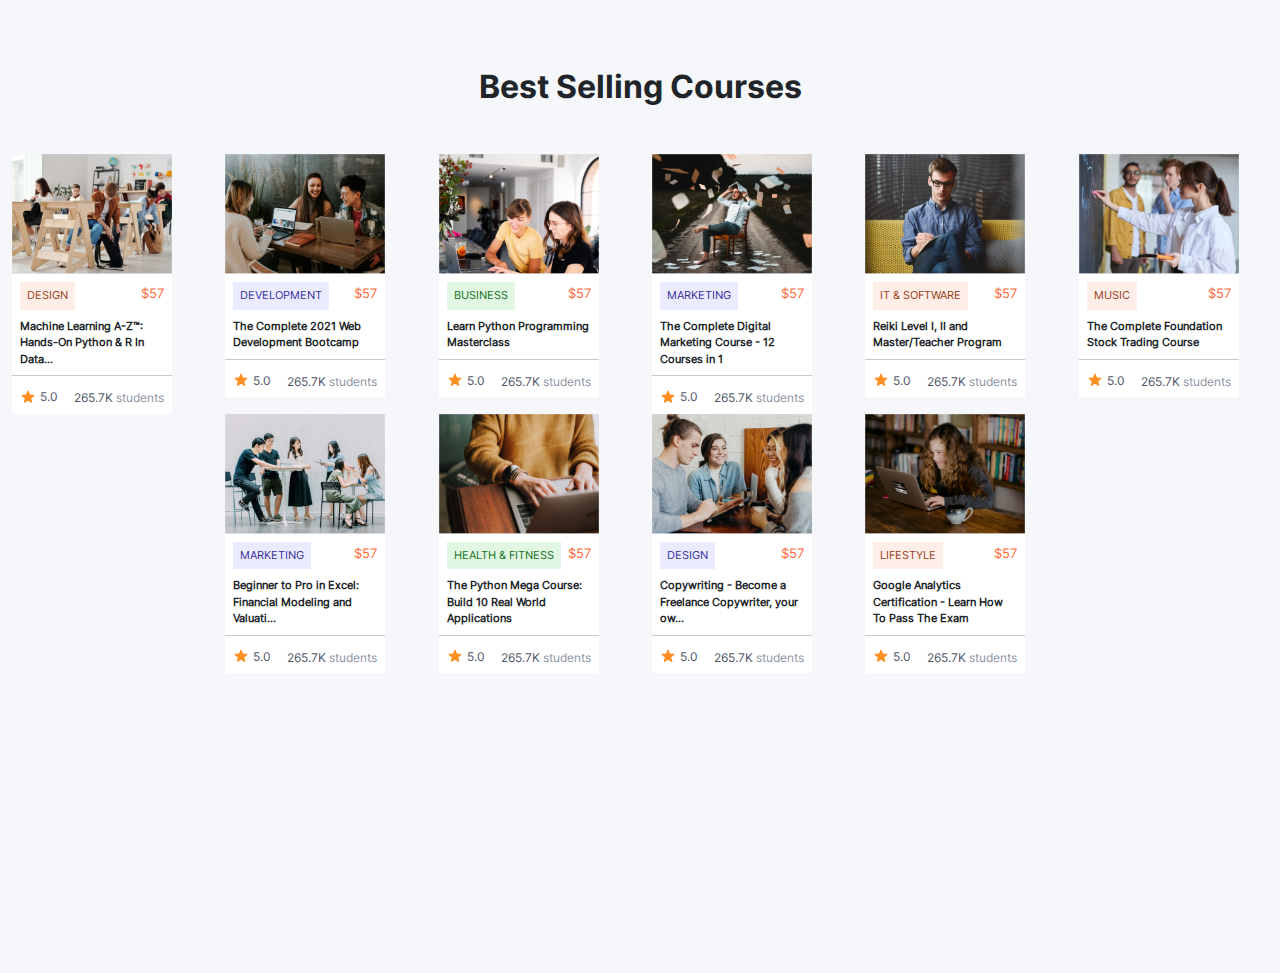
<file: demo.html>
<!DOCTYPE html>
<html lang="en">

<head>
    <meta charset="UTF-8">
    <meta name="viewport" content="width=device-width, initial-scale=1.0">
    <link href="https://cdn.jsdelivr.net/npm/bootstrap@5.3.0/dist/css/bootstrap.min.css" rel="stylesheet">
    <title>Bootstrap Cards Example</title>
    <link rel="stylesheet" href="./Assets/css/style.css">
</head>

<body>
    <section id="courses">
        <div class="courses_heading text-center my-5">
            <h2>Best Selling Courses</h2>
        </div>
        <div>
            <div class="row m-0">
                <div class="col-12">
                    <div class="row justify-content-center ">
                        <div class="col-lg-2 col-md-6">
                            <div class="card for_color_one border-0 rounded-0 ">
                                <img src="./Assets/img/course-img-one.png" class="card-img-top rounded-0" alt="...">
                                <div class="card-body p-0">
                                    <div class="px-2 pt-2">
                                        <div class="d-flex justify-content-between">
                                            <div class="course_category">
                                                <h5 class="m-0">
                                                    DESIGN
                                                </h5>
                                            </div>
                                            <div class="course_price">
                                                <h5 class="mt-1">
                                                    $57
                                                </h5>
                                            </div>
                                        </div>
                                        <p class="card-text py-2">Machine Learning A-Z™:  Hands-On Python & R In
                                            Data...
                                        </p>
                                    </div>
                                    <hr class="m-0">
                                    <div class="px-2 pt-2 card_footer">
                                        <div class="d-flex justify-content-between ">
                                            <div class="d-flex card_left_container">
                                                <div>
                                                    <img src="./Assets/img/star.png" alt="">
                                                </div>
                                                <div>
                                                    <h6 class="ms-1 m-0">5.0</h6>
                                                </div>
                                            </div>
                                            <div class="card_right_container">
                                                <h6>265.7K <span>students</span></h6>
                                            </div>
                                        </div>
                                    </div>
                                </div>
                            </div>
                        </div>
                        <div class="col-lg-2 col-md-6">
                            <div class="card for_color_two border-0 rounded-0">
                                <img src="./Assets/img/course-img-two.png" class="card-img-top rounded-0" alt="...">
                                <div class="card-body p-0">
                                    <div class="px-2 pt-2">
                                        <div class="d-flex justify-content-between">
                                            <div class="course_category">
                                                <h5 class="m-0">
                                                    DEVELOPMENT
                                                </h5>
                                            </div>
                                            <div class="course_price">
                                                <h5 class="mt-1">
                                                    $57
                                                </h5>
                                            </div>
                                        </div>
                                        <p class="card-text py-2">The Complete 2021 Web Development Bootcamp
                                        </p>
                                    </div>
                                    <hr class="m-0">
                                    <div class="px-2 pt-2 card_footer">
                                        <div class="d-flex justify-content-between ">
                                            <div class="d-flex card_left_container">
                                                <div>
                                                    <img src="./Assets/img/star.png" alt="">
                                                </div>
                                                <div>
                                                    <h6 class="ms-1 m-0">5.0</h6>
                                                </div>
                                            </div>
                                            <div class="card_right_container">
                                                <h6>265.7K <span>students</span></h6>
                                            </div>
                                        </div>
                                    </div>
                                </div>
                            </div>
                        </div>
                        <div class="col-lg-2 col-md-6">
                            <div class="card for_color_three border-0 rounded-0 ">
                                <img src="./Assets/img/course-img-three.png" class="card-img-top rounded-0"
                                    alt="...">
                                <div class="card-body p-0">
                                    <div class="px-2 pt-2">
                                        <div class="d-flex justify-content-between">
                                            <div class="course_category">
                                                <h5 class="m-0">
                                                    BUSINESS
                                                </h5>
                                            </div>
                                            <div class="course_price">
                                                <h5 class="mt-1">
                                                    $57
                                                </h5>
                                            </div>
                                        </div>
                                        <p class="card-text py-2">Learn Python Programming Masterclass
                                        </p>
                                    </div>
                                    <hr class="m-0">
                                    <div class="px-2 pt-2 card_footer">
                                        <div class="d-flex justify-content-between ">
                                            <div class="d-flex card_left_container">
                                                <div>
                                                    <img src="./Assets/img/star.png" alt="">
                                                </div>
                                                <div>
                                                    <h6 class="ms-1 m-0">5.0</h6>
                                                </div>
                                            </div>
                                            <div class="card_right_container">
                                                <h6>265.7K <span>students</span></h6>
                                            </div>
                                        </div>
                                    </div>
                                </div>
                            </div>
                        </div>
                        <div class="col-lg-2 col-md-6">
                            <div class="card for_color_two border-0 rounded-0">
                                <img src="./Assets/img/course-img-four.png" class="card-img-top rounded-0"
                                    alt="...">
                                <div class="card-body p-0">
                                    <div class="px-2 pt-2">
                                        <div class="d-flex justify-content-between">
                                            <div class="course_category">
                                                <h5 class="m-0">
                                                    MARKETING
                                                </h5>
                                            </div>
                                            <div class="course_price">
                                                <h5 class="mt-1">
                                                    $57
                                                </h5>
                                            </div>
                                        </div>
                                        <p class="card-text py-2">The Complete Digital Marketing Course - 12 Courses
                                            in 1
                                        </p>
                                    </div>
                                    <hr class="m-0">
                                    <div class="px-2 pt-2 card_footer">
                                        <div class="d-flex justify-content-between ">
                                            <div class="d-flex card_left_container">
                                                <div>
                                                    <img src="./Assets/img/star.png" alt="">
                                                </div>
                                                <div>
                                                    <h6 class="ms-1 m-0">5.0</h6>
                                                </div>
                                            </div>
                                            <div class="card_right_container">
                                                <h6>265.7K <span>students</span></h6>
                                            </div>
                                        </div>
                                    </div>
                                </div>
                            </div>
                        </div>
                        <div class="col-lg-2 col-md-6">
                            <div class="card for_color_one border-0 rounded-0 ">
                                <img src="./Assets/img/course-img-five.png" class="card-img-top rounded-0"
                                    alt="...">
                                <div class="card-body p-0">
                                    <div class="px-2 pt-2">
                                        <div class="d-flex justify-content-between">
                                            <div class="course_category">
                                                <h5 class="m-0">
                                                    IT & SOFTWARE
                                                </h5>
                                            </div>
                                            <div class="course_price">
                                                <h5 class="mt-1">
                                                    $57
                                                </h5>
                                            </div>
                                        </div>
                                        <p class="card-text py-2">Reiki Level I, II and Master/Teacher Program
                                        </p>
                                    </div>
                                    <hr class="m-0">
                                    <div class="px-2 pt-2 card_footer">
                                        <div class="d-flex justify-content-between ">
                                            <div class="d-flex card_left_container">
                                                <div>
                                                    <img src="./Assets/img/star.png" alt="">
                                                </div>
                                                <div>
                                                    <h6 class="ms-1 m-0">5.0</h6>
                                                </div>
                                            </div>
                                            <div class="card_right_container">
                                                <h6>265.7K <span>students</span></h6>
                                            </div>
                                        </div>
                                    </div>
                                </div>
                            </div>
                        </div>
                        <div class="col-lg-2 col-md-6">
                            <div class="card for_color_one border-0 rounded-0 ">
                                <img src="./Assets/img/course-img-six.png" class="card-img-top rounded-0" alt="...">
                                <div class="card-body p-0">
                                    <div class="px-2 pt-2">
                                        <div class="d-flex justify-content-between">
                                            <div class="course_category">
                                                <h5 class="m-0">
                                                    MUSIC
                                                </h5>
                                            </div>
                                            <div class="course_price">
                                                <h5 class="mt-1">
                                                    $57
                                                </h5>
                                            </div>
                                        </div>
                                        <p class="card-text py-2">The Complete Foundation Stock Trading Course
                                        </p>
                                    </div>
                                    <hr class="m-0">
                                    <div class="px-2 pt-2 card_footer">
                                        <div class="d-flex justify-content-between ">
                                            <div class="d-flex card_left_container">
                                                <div>
                                                    <img src="./Assets/img/star.png" alt="">
                                                </div>
                                                <div>
                                                    <h6 class="ms-1 m-0">5.0</h6>
                                                </div>
                                            </div>
                                            <div class="card_right_container">
                                                <h6>265.7K <span>students</span></h6>
                                            </div>
                                        </div>
                                    </div>
                                </div>
                            </div>
                        </div>
                        <div class="col-lg-2 col-md-6">
                            <div class="card for_color_two border-0 rounded-0">
                                <img src="./Assets/img/course-img-seven.png" class="card-img-top rounded-0"
                                    alt="...">
                                <div class="card-body p-0">
                                    <div class="px-2 pt-2">
                                        <div class="d-flex justify-content-between">
                                            <div class="course_category">
                                                <h5 class="m-0">
                                                    MARKETING
                                                </h5>
                                            </div>
                                            <div class="course_price">
                                                <h5 class="mt-1">
                                                    $57
                                                </h5>
                                            </div>
                                        </div>
                                        <p class="card-text py-2">Beginner to Pro in Excel:  Financial Modeling
                                            and Valuati...
                                        </p>
                                    </div>
                                    <hr class="m-0">
                                    <div class="px-2 pt-2 card_footer">
                                        <div class="d-flex justify-content-between ">
                                            <div class="d-flex card_left_container">
                                                <div>
                                                    <img src="./Assets/img/star.png" alt="">
                                                </div>
                                                <div>
                                                    <h6 class="ms-1 m-0">5.0</h6>
                                                </div>
                                            </div>
                                            <div class="card_right_container">
                                                <h6>265.7K <span>students</span></h6>
                                            </div>
                                        </div>
                                    </div>
                                </div>
                            </div>
                        </div>
                        <div class="col-lg-2 col-md-6">
                            <div class="card for_color_three border-0 rounded-0 ">
                                <img src="./Assets/img/course-img-eight.png" class="card-img-top rounded-0"
                                    alt="...">
                                <div class="card-body p-0">
                                    <div class="px-2 pt-2">
                                        <div class="d-flex justify-content-between">
                                            <div class="course_category">
                                                <h5 class="m-0">
                                                    HEALTH & FITNESS
                                                </h5>
                                            </div>
                                            <div class="course_price">
                                                <h5 class="mt-1">
                                                    $57
                                                </h5>
                                            </div>
                                        </div>
                                        <p class="card-text py-2">The Python Mega Course: Build 10 Real World
                                            Applications
                                        </p>
                                    </div>
                                    <hr class="m-0">
                                    <div class="px-2 pt-2 card_footer">
                                        <div class="d-flex justify-content-between ">
                                            <div class="d-flex card_left_container">
                                                <div>
                                                    <img src="./Assets/img/star.png" alt="">
                                                </div>
                                                <div>
                                                    <h6 class="ms-1 m-0">5.0</h6>
                                                </div>
                                            </div>
                                            <div class="card_right_container">
                                                <h6>265.7K <span>students</span></h6>
                                            </div>
                                        </div>
                                    </div>
                                </div>
                            </div>
                        </div>
                        <div class="col-lg-2 col-md-6">
                            <div class="card for_color_two border-0 rounded-0">
                                <img src="./Assets/img/course-img-nine.png" class="card-img-top rounded-0"
                                    alt="...">
                                <div class="card-body p-0">
                                    <div class="px-2 pt-2">
                                        <div class="d-flex justify-content-between">
                                            <div class="course_category">
                                                <h5 class="m-0">
                                                    DESIGN
                                                </h5>
                                            </div>
                                            <div class="course_price">
                                                <h5 class="mt-1">
                                                    $57
                                                </h5>
                                            </div>
                                        </div>
                                        <p class="card-text py-2">Copywriting - Become a Freelance Copywriter,
                                            your ow...
                                        </p>
                                    </div>
                                    <hr class="m-0">
                                    <div class="px-2 pt-2 card_footer">
                                        <div class="d-flex justify-content-between ">
                                            <div class="d-flex card_left_container">
                                                <div>
                                                    <img src="./Assets/img/star.png" alt="">
                                                </div>
                                                <div>
                                                    <h6 class="ms-1 m-0">5.0</h6>
                                                </div>
                                            </div>
                                            <div class="card_right_container">
                                                <h6>265.7K <span>students</span></h6>
                                            </div>
                                        </div>
                                    </div>
                                </div>
                            </div>
                        </div>
                        <div class="col-lg-2 col-md-6">
                            <div class="card for_color_one border-0 rounded-0 ">
                                <img src="./Assets/img/course-img-ten.png" class="card-img-top rounded-0" alt="...">
                                <div class="card-body p-0">
                                    <div class="px-2 pt-2">
                                        <div class="d-flex justify-content-between">
                                            <div class="course_category">
                                                <h5 class="m-0">
                                                    LIFESTYLE
                                                </h5>
                                            </div>
                                            <div class="course_price">
                                                <h5 class="mt-1">
                                                    $57
                                                </h5>
                                            </div>
                                        </div>
                                        <p class="card-text py-2">Google Analytics Certification - Learn How To Pass
                                            The Exam
                                        </p>
                                    </div>
                                    <hr class="m-0">
                                    <div class="px-2 pt-2 card_footer">
                                        <div class="d-flex justify-content-between ">
                                            <div class="d-flex card_left_container">
                                                <div>
                                                    <img src="./Assets/img/star.png" alt="">
                                                </div>
                                                <div>
                                                    <h6 class="ms-1 m-0">5.0</h6>
                                                </div>
                                            </div>
                                            <div class="card_right_container">
                                                <h6>265.7K <span>students</span></h6>
                                            </div>
                                        </div>
                                    </div>
                                </div>
                            </div>
                        </div>
                    </div>
                </div>
            </div>
        </div>
    </section>
    <script src="https://cdn.jsdelivr.net/npm/bootstrap@5.3.0/dist/js/bootstrap.bundle.min.js"></script>
</body>

</html>
</file>
<file: Assets/css/style.css>
@font-face {
    font-family: Inter-Regular;
    src: url(../fonts/Inter/static/Inter-Regular.ttf);
}

@font-face {
    font-family: Inter-Bold;
    src: url(../fonts/Inter/static/Inter-Bold.ttf);
}

/* Line Clamp classes */
.line-clamp-1 {
    display: -webkit-box;
    overflow: hidden;
    -webkit-line-clamp: 1;
    -webkit-box-orient: vertical;
}

.line-clamp-2 {
    display: -webkit-box;
    overflow: hidden;
    -webkit-line-clamp: 2;
    -webkit-box-orient: vertical;
}

.line-clamp-3 {
    display: -webkit-box;
    overflow: hidden;
    -webkit-line-clamp: 3;
    -webkit-box-orient: vertical;
}

/* ===navbar section start=== */
#navs .navbar {
    background: #1D2026;
}

#navs .navbar .form-select {
    background: transparent;
    border: none;
    width: auto;
    font-family: Inter-Regular;
    font-size: 14px;
    font-weight: 500;
    color: #8C94A3;
    background-image: url(../img/custom-select-icon.png);
    background-size: 12% 20%;
    background-repeat: no-repeat;
    background-position: right;
}

#navs a {
    font-family: Inter-Regular;
    font-size: 14px;
    font-weight: 500;
    color: #8C94A3;
}

#navs .down_arrow {
    font-size: 10px;
    color: #8C94A3;
}

#navs h3 {
    font-family: Inter-Regular;
    font-size: 32px;
    font-weight: 600;
}

#navs .search {
    top: 12px;
    left: 12px;
    color:
        #1D2026;
}

#navs input {
    height: 41px;
    width: 312px;
    border: 1px #E9EAF0 solid;
}

#navs input::placeholder {
    padding-left: 20px !important;
    font-family: Inter-Regular;
    font-size: 13px;
    font-weight: 400;
}

#navs select {
    width: 200px;
    border: 1px #E9EAF0 solid;
}

#navs>select>option {
    color: #4E5566;
}

#navs .sign_in button {
    font-family: Inter-Regular;
    font-size: 13px;
    background-color: #FFEEE8;
    color: #FF6636;
    font-weight: 400;
}

#navs .sign_in button:hover {
    background: #FF6636;
    color: white;
    transition: 0.5s all;
}

/* ===navbar section end=== */

/* ===hero_section start=== */
#hero_section button {
    background: #FF6636;
    color: white;
    font-family: Inter-Regular;
    font-size: 13px;
    font-weight: 400;
}

#hero_section button:hover {
    background-color: #FFEEE8;
    color: #FF6636;
    transition: 0.5s all;
}

#hero_section p {
    font-family: Inter-Regular;
    font-size: 15px;
    font-weight: 500;
    color: #8C94A3;
}

#hero_section .hero_left {
    background: linear-gradient(180deg, rgba(240, 242, 245, 0) 0.02%, #F0F2F5 220.8%);
}

#hero_section h1 {
    font-family: Inter-Bold;
    font-size: 43px;
    font-weight: 600;
    line-height: 45px;
}

#hero_section .hero_info {
    margin-top: 5rem;
    margin-left: 10rem;
}

/* ===hero_section end=== */

/* ===category section start=== */
#category .category_heading {
    font-family: Inter-Bold;
    font-size: 40px;
    font-weight: 600;
}

#category .category_box_1 {
    background: #EBEBFF;
}

#category .category_box_2 {
    background: #E1F7E3;
}

#category .category_box_3 {
    background: #FFF2E5;
}

#category .category_box_4 {
    background: #FFF0F0;
}

#category .category_box_6 {
    background: #F5F7FA;
}

#category .for_fonts h4 {
    font-size: 15px;
    font-family: Inter-Regular;
    color: black;
    font-weight: bold;
}

#category .for_fonts h6 {
    font-size: 13px;
    font-family: Inter-Regular;
    color: #8C94A3;
}

#category .category_img_container {
    height: 55px;
    width: 55px;
    background: white;
    display: flex;
    justify-content: center;
    align-items: center;
}

#category .category_footer {
    font-family: Inter-Regular;
    color: #4E5566;
}

#category .category_footer h5 {
    font-size: 15px;
}

#category .category_footer span a {
    color: #FF6636;
}

/* ===category section end=== */


/* ===courses section start=== */
#courses {
    background-color: #F5F7FA;
    padding-top: 20px;
    padding-bottom: 300px;
}

#courses .courses_heading {
    font-family: Inter-Bold;
    font-size: 40px;
    font-weight: 600;
}

#courses .for_color_one .course_category h5 {
    font-size: 11px;
    color: #993D20;
    font-family: Inter-Regular;
}

#courses .for_color_one .course_category {
    background: #FFEEE8;
    padding: 7px;
}

#courses .for_color_one .course_price h5 {
    color: #FF6636;
    font-size: 13px;
    font-family: Inter-Regular;
}

#courses .for_color_two .course_category h5 {
    font-size: 11px;
    color: #342F98;
    font-family: Inter-Regular;
}

#courses .for_color_two .course_category {
    background: #EBEBFF;
    padding: 7px;
}

#courses .for_color_two .course_price h5 {
    color: #FF6636;
    font-size: 13px;
    font-family: Inter-Regular;
}

#courses .for_color_three .course_category h5 {
    font-size: 11px;
    color: #15711F;
    font-family: Inter-Regular;
}

#courses .for_color_three .course_category {
    background: #E1F7E3;
    padding: 7px;
}

#courses .for_color_three .course_price h5 {
    color: #FF6636;
    font-size: 13px;
    font-family: Inter-Regular;
}

#courses .card p {
    font-family: Inter-Regular;
    font-size: 11px;
    font-weight: bold;
}

#courses .card_footer h6 {
    color: #4E5566;
    font-family: Inter-Regular;
    font-size: 13px;
}

#courses .card_right_container {
    margin-top: 7px;
}

#courses .card_footer h6 span {
    color: #8C94A3;
}

#courses .card_footer .card_left_container {
    align-items: baseline;
}

/* ===courses section end=== */


/* ===feature section start=== */
#feature .col-11 {
    padding: 70px;
    background: rgb(255, 255, 255);
    margin-top: -250px;
}

#feature h5,
p,
h6 {
    font-family: Inter-Regular;
}

#feature .heading_container {
    padding-bottom: 10px;
}

#feature .feature_heading {
    font-family: Inter-Bold;
    font-size: 40px;
    font-weight: 600;
}

#feature .for_shadow:hover {
    box-shadow: 0px 12px 32px 0px #1D20261A;
}

#feature .heading_para {
    color: #4E5566;
    font-family: Inter-Regular;
    font-size: 14px;
    font-weight: 400;
}

#feature .for_para_color {
    color: #FF6636;
}

#feature .course_category_1 h5 {
    font-size: 11px;
    color: #15711F;
}

#feature .course_category_1 {
    background: #E1F7E3;
    padding: 7px;
}

#feature .course_category_2 h5 {
    font-size: 11px;
    color: #993D20;
}

#feature .course_category_2 {
    background: #FFEEE8;
    padding: 7px;
}

#feature .course_category_3 h5 {
    font-size: 11px;
    color: #1D2026;
}

#feature .course_category_3 {
    background: #F5F7FA;
    padding: 7px;
}

#feature .course_category_4 h5 {
    font-size: 11px;
    color: #65390C;
}

#feature .course_category_4 {
    background: #FFF2E5;
    padding: 7px;
}

#feature .course_price h5 {
    font-size: 17px;
}

#feature .course_price span {
    font-size: 12px;
    color: #A1A5B3;
}

#feature p {
    font-size: 12.5px;
    font-weight: bold;
}

#feature .for_shadow:hover p {
    color: #FF6636;
    transition: 0.5s;
}

#feature .student_name h5 {
    font-size: 13px;
    color: #4E5566;
}

#feature .student_rating h5 {
    font-size: 11px;
    font-weight: bold;
}

#feature .student_rating h5 span {
    color: #8C94A3;
    font-weight: 500;
}

#feature h6 {
    font-size: 12px;
    font-weight: bold;
    color: #4E5566;
}

#feature h6 span {
    color: #8C94A3;
    font-weight: 400;
}

#feature svg {
    height: 20px;
    width: 20px;
}

/* ===feature section end=== */

/* ===recent courses section start=== */
#recent_courses .courses_heading {
    font-family: Inter-Bold;
    font-size: 40px;
    font-weight: 600;
}

#recent_courses .for_color_one .course_category h5 {
    font-size: 11px;
    color: #993D20;
    font-family: Inter-Regular;
}

#recent_courses .for_color_one .course_category {
    background: #FFEEE8;
    padding: 7px;
}

#recent_courses .for_color_one .course_price h5 {
    color: #FF6636;
    font-size: 13px;
    font-family: Inter-Regular;
}

#recent_courses .for_color_two .course_category h5 {
    font-size: 11px;
    color: #342F98;
    font-family: Inter-Regular;
}

#recent_courses .for_color_two .course_category {
    background: #EBEBFF;
    padding: 7px;
}

#recent_courses .for_color_two .course_price h5 {
    color: #FF6636;
    font-size: 13px;
    font-family: Inter-Regular;
}

#recent_courses .for_color_three .course_category h5 {
    font-size: 11px;
    color: #15711F;
    font-family: Inter-Regular;
}

#recent_courses .for_color_three .course_category {
    background: #E1F7E3;
    padding: 7px;
}

#recent_courses .for_color_three .course_price h5 {
    color: #FF6636;
    font-size: 13px;
    font-family: Inter-Regular;
}

#recent_courses .card p {
    font-family: Inter-Regular;
    font-size: 11px;
    font-weight: bold;
}

#recent_courses .card_footer h6 {
    color: #4E5566;
    font-family: Inter-Regular;
    font-size: 13px;
}

#recent_courses .card_right_container {
    margin-top: 7px;
}

#recent_courses .card_footer h6 span {
    color: #8C94A3;
}

#recent_courses .card_footer .card_left_container {
    align-items: baseline;
}

#recent_courses button {
    background: #FFEEE8;
    color: #FF6636;
    font-family: Inter-Regular;
}

#recent_courses button:hover {
    background: #FF6636;
    color: white;
    transition: 0.5s all;
}


/* ===recent courses section end=== */

/* ===instructor section start=== */
#instructor {
    background: #F5F7FA;
}

#instructor .for_bg_img {
    background-image: url(../img/instructor-bg-img.png);
    background-repeat: no-repeat;
    background-position: center;
    background-size: cover;
}

#instructor button {
    background: white;
    color: #FF6636;
    font-family: Inter-Regular;
    font-weight: bold;
    font-size: 13px;
}

#instructor button:hover {
    background-color: #FF6636;
    color: white;
    transition: 0.5s all;
}

#instructor button i {
    font-size: 16px;
    margin-left: 10px;
}

#instructor .for_bg_img h1 {
    font-family: Inter-Regular;
    font-size: 29px;
    font-weight: bold;
    color: white;
}

#instructor .for_bg_img p {
    font-family: Inter-Regular;
    font-size: 12px;
    /* font-weight: bold; */
    color: white;
}

#instructor .for_padding {
    padding-top: 50px;
    padding-bottom: 300px;
}

#instructor .right_box .for_bg {
    height: 40px;
    width: 40px;
    border-radius: 50%;
    background: red;
    display: flex;
    justify-content: center;
    align-items: center;
}

#instructor .right_box h3 {
    font-family: Inter-Regular;
    font-weight: bold;
    font-size: 23px;
}

#instructor .right_box h6 {
    font-size: 14px;
}

#instructor .right_box .num_one .for_bg {
    background-color: #EBEBFF;
    box-shadow: 0 4px 8px rgba(0, 0, 0, 0.1);
}

#instructor .right_box .num_one .for_bg h6 {
    color: #342F98;
    font-family: Inter-Regular;
    font-weight: bold;
}

#instructor .right_box .num_two .for_bg {
    background-color: #FFEEE8;
    box-shadow: 0 4px 8px rgba(0, 0, 0, 0.1);
}

#instructor .right_box .num_two .for_bg h6 {
    color: #FF6636;
    font-family: Inter-Regular;
    font-weight: bold;
}

#instructor .right_box .num_three .for_bg {
    background-color: #FFEEE8;
    box-shadow: 0 4px 8px rgba(0, 0, 0, 0.1);
}

#instructor .right_box .num_three .for_bg h6 {
    color: #993D20;
    font-family: Inter-Regular;
    font-weight: bold;
}

#instructor .right_box .num_four .for_bg {
    background-color: #E1F7E3;
    box-shadow: 0 4px 8px rgba(0, 0, 0, 0.1);
}

#instructor .right_box .num_four .for_bg h6 {
    color: #15711F;
    font-family: Inter-Regular;
}

/* ===instructor section end=== */

/* ===top_instructor section start=== */
#top_instructor .courses_heading {
    font-family: Inter-Bold;
    font-size: 40px;
    font-weight: 600;
}

#top_instructor .name h4 {
    font-size: 17px;
    font-family: Inter-Regular;
}

#top_instructor .position h5 {
    color: #8C94A3;
    font-family: Inter-Regular;
    font-size: 14px;
}

#top_instructor .card_footer h5 {
    font-family: Inter-Regular;
    font-size: 14px;
    font-weight: bold;
}

#top_instructor .card_footer h5 span {
    color: #8C94A3;
    font-family: Inter-Regular;
    font-size: 14px;
    font-weight: normal;
}

#top_instructor .for_top {
    background: white;
    margin-top: -226px;
}

#top_instructor .top_instructor_footer h5 {
    font-family: Inter-Regular;
    color: #4E5566;
    font-size: 15px;
}

#top_instructor .top_instructor_footer h5 span {
    color: #FF6636;
}

/* ===top_instructor section end=== */

/* ===companies section start=== */
#companies .logo_container {
    display: flex;
    justify-content: center;
    align-items: center;
    width: 150px;
    height: 69px;
}

#companies h3 {
    font-family: Inter-Regular;
    font-weight: bold;
    font-size: 26px;
}

#companies h5 {
    color: #8C94A3;
    font-family: Inter-Regular;
    font-size: 12px;
}

/* ===companies section end=== */

/* ===footers section start=== */
#footers {
    background: #1D2026;
}

#footers h3 {
    font-family: Inter-Regular;
    font-weight: bold;
    font-size: 35px;
}

#footers h4 {
    font-family: Inter-Regular;
    font-weight: bold;
    font-size: 25px;
}

#footers h6 {
    font-family: Inter-Regular;
    font-size: 12px;
}

#footers button {
    background: #FF6636;
    color: white;
    font-family: Inter-Regular;
    font-size: 13px;
    font-weight: 400;
}

#footers button:hover {
    background-color: #454545;
    color: #ffffff;
    transition: 0.5s all;
}

#footers hr {
    border: 2px white solid;
}

#footers .icon_container {
    height: 50px;
    width: 50px;
    background: #353434;
    display: flex;
    justify-content: center;
    align-items: center;
    margin-right: 10px;
}

#footers .icon_container:hover {
    background-color: #FF6636;
    transition: 0.5s all;
    box-shadow: 0px 2px 6px #FF6636;
}

#footers .butn_heading li {
    color: white;
}

#footers p {
    font-family: Inter-Regular;
    color: #8C94A3;
    font-size: 15px;
}

#footers li {
    font-family: Inter-Regular;
    color: #8C94A3;
    font-size: 14px;
}

#footers .for_download_butn {
    padding: 10px;
    background-color: #353434;
}

#footers .for_download_butn h6 {
    font-size: 12px;
    font-family: Inter-Regular;
    color: #8C94A3;
}

#footers .for_download_butn h5 {
    font-size: 15px;
    font-family: Inter-Regular;
    color: white;
}

#footers .for_hover i {
    opacity: 0;
}

#footers a:hover .for_hover i {
    opacity: 1;
    color: white;
    transition: 0.5s all;
}

/* #footers a:hover .for_hover{
    border-bottom: 2px #FF6636 solid;
} */
#footers a:hover li {
    color: white;
    transition: 0.5s all;
}

#footers .footer_bottom h6 {
    font-size: 12px;
    font-family: Inter-Regular;
    color: #8C94A3;
}

#footers .footer_bottom h6 span {
    color: white;
}

#footers .form-select {
    width: 100px;
    background-color: #353434;
    border: #8C94A3 1px solid;
    color: #8C94A3;
    font-size: 12px;
    font-family: Inter-Regular;
    cursor: pointer;
}

#footers .for_border {
    border: #FF6636 1px solid;
    opacity: 0;
    width: 100%;
}

#footers a:hover .for_border {
    opacity: 1;
    transition: 0.5s all;
}

#footers .custom-select-icon .form-select {
    background-image: url(../img/custom-select-icon.png);
    background-size: 12% 20%;
    background-repeat: no-repeat;
}

/* ===footer section end=== */


/* ===category page css start=== */
/* ===courses section start=== */

#courses_category .courses_heading {
    font-family: Inter-Bold;
    font-size: 40px;
    font-weight: 600;
}

#courses_category .for_color_one .course_category h5 {
    font-size: 11px;
    color: #993D20;
    font-family: Inter-Regular;
}

#courses_category .for_color_one .course_category {
    background: #FFEEE8;
    padding: 7px;
}

#courses_category .for_color_one .course_price h5 {
    color: #FF6636;
    font-size: 13px;
    font-family: Inter-Regular;
}

#courses_category .for_color_two .course_category h5 {
    font-size: 11px;
    color: #342F98;
    font-family: Inter-Regular;
}

#courses_category .for_color_two .course_category {
    background: #EBEBFF;
    padding: 7px;
}

#courses_category .for_color_two .course_price h5 {
    color: #FF6636;
    font-size: 13px;
    font-family: Inter-Regular;
}

#courses_category .for_color_three .course_category h5 {
    font-size: 11px;
    color: #15711F;
    font-family: Inter-Regular;
}

#courses_category .for_color_three .course_category {
    background: #E1F7E3;
    padding: 7px;
}

#courses_category .for_color_three .course_price h5 {
    color: #FF6636;
    font-size: 13px;
    font-family: Inter-Regular;
}

#courses_category .card p {
    font-family: Inter-Regular;
    font-size: 11px;
    font-weight: bold;
}

#courses_category .card_footer h6 {
    color: #4E5566;
    font-family: Inter-Regular;
    font-size: 13px;
}

#courses_category .card_right_container {
    margin-top: 7px;
}

#courses_category .card_footer h6 span {
    color: #8C94A3;
}

#courses_category .card_footer .card_left_container {
    align-items: baseline;
}

/* ===courses section end=== */

/* ===popular tools slider start=== */
/* -----slider two section start---- */
#popular_tools {
    padding-top: 80px;
}

#popular_tools button.slick-prev.slick-arrow {
    height: 50px;
    width: 50px;
    font-size: 28px;
    position: absolute;
    top: -40px;
    right: 0px;
    border-radius: 50%;
    padding: 10px;
    border: none;
    display: flex;
    justify-content: center;
    align-items: center;
    background: transparent;
    color: #8C94A3;
}

#popular_tools button.slick-next.slick-arrow {
    height: 50px;
    width: 50px;
    font-size: 28px;
    position: absolute;
    right: 42px;
    top: -40px;
    border-radius: 50%;
    padding: 10px;
    border: none;
    display: flex;
    justify-content: center;
    align-items: center;
    margin-right: 10px;
    background: transparent;
    color: #8C94A3;
}

#popular_tools button.slick-next.slick-arrow:focus {
    color: #FF6636;
}

#popular_tools button.slick-prev.slick-arrow:focus {
    color: #FF6636;
}

#popular_tools h2,
h4,
h6 {
    font-family: Inter-Regular;
}

#popular_tools .for_btns h2 {
    font-size: 22px;
    font-weight: bold;
}

#popular_tools h4 {
    font-size: 17px;
    font-weight: bold;
}

#popular_tools h6 {
    color: #8C94A3;
    font-size: 13px;
}

#popular_tools .for_pointer {
    cursor: pointer;
}

#popular_tools .for_pointer:hover h4 {
    color: #FF6636;
    transition: 0.5s all;
}

#popular_tools .for_pointer:hover {
    box-shadow: 0px 4px 8px rgba(0, 0, 0, 0.6);
    transition: 0.5s all;
}

/* ===popular tool slider end=== */

/* ===top instructor section start=== */
#top_instructor_category {
    background: #F5F7FA;
    padding-top: 10px;
    padding-bottom: 55px;
    margin-top: 60px;
}

#top_instructor_category .courses_heading {
    font-family: Inter-Bold;
    font-size: 40px;
    font-weight: 600;
}

#top_instructor_category .name h4 {
    font-size: 17px;
    font-family: Inter-Regular;
}

#top_instructor_category .position h5 {
    color: #8C94A3;
    font-family: Inter-Regular;
    font-size: 14px;
}

#top_instructor_category .card_footer h5 {
    font-family: Inter-Regular;
    font-size: 14px;
    font-weight: bold;
}

#top_instructor_category .card_footer h5 span {
    color: #8C94A3;
    font-family: Inter-Regular;
    font-size: 14px;
    font-weight: normal;
}

#top_instructor_category .for_top {
    background: white;
    margin-top: -226px;
}

#top_instructor_category .top_instructor_footer h5 {
    font-family: Inter-Regular;
    color: #4E5566;
    font-size: 15px;
}

#top_instructor_category.top_instructor_footer h5 span {
    color: #FF6636;
}

/* ===top instructor section end=== */

/* ===courses category section start=== */
#courses_category .filter_search_bar img {
    top: 9px;
    height: 20px;
    left: 14px
}

#courses_category .filter_box h5 {
    font-family: Inter-Regular;
    color: rgb(0, 0, 0);
    font-size: 15px;
    font-weight: bold;
}

#courses_category .filter_box .for_bg {
    height: 25px;
    width: 20px;
    background: #FFEEE8;
    color: #FF6636;
    display: flex;
    justify-content: center;
    align-items: center;
}

#courses_category .search_box {
    width: 388px;
}

#courses_category .language_dropdown h5 {
    font-family: Inter-Regular;
    color: #4E5566;
    font-size: 14px;
    padding-right: 13px
}

#courses_category .suggestions h5 {
    font-family: Inter-Regular;
    color: #1D2026;
    font-size: 15px;
    padding-right: 13px;
    font-weight: bold;
}

#courses_category .suggestions a {
    font-family: Inter-Regular;
    color: #FF6636;
    font-size: 14px;
    margin-right: 9px;
}

#courses_category .results {
    font-family: Inter-Regular;
}

#courses_category .results h5 span {
    color: #1D2026;
}

#courses_category .results h5 {
    color: #4E5566;
    font-size: 14px;
    padding-right: 13px
}

/* ---courses category section end=== */
/* ===pagination section start=== */
.pagination .page-item {
    border-radius: 55%;
    height: 50px;
    width: 50px;
    display: flex;
    justify-content: center;
    align-items: center;
    margin: 10px;
    background-color: #FF6636;
}

.pagination .page-item a {
    color: white;
    font-family: Inter-Regular;
    font-weight: bold;

}

.pagination .page-item:hover {
    background-color: #FFEEE8;
    transition: 0.5s;
}

.pagination .page-item:hover a {
    color: #FF6636;
    transition: 0.5s;
}

.pagination .page-link {
    background-color: transparent;
}

/* ===pagination section end=== */
/* ===category page css end=== */

/* ===single course page css start=== */
#webflow .for_bg {
    background-color: #F5F7FA;
    padding: 160px;
}

#webflow .flow a {
    font-family: Inter-Regular;
    color: #6E7485;
}

#webflow .flow i {
    color: #6E7485;
}

#webflow .webflow_heading {
    font-family: Inter-Regular;
}

#webflow .webflow_heading h3 {
    font-size: 22px;

}

#webflow .webflow_info p {
    font-size: 14px;
    color: #4E5566;
}

#webflow .creator_info h6 {
    color: #1D2026;
    font-family: Inter-Regular;
    font-size: 13px;
    color: #6E7485;
}

#webflow .creator_info h5 {
    font-family: Inter-Regular;
    font-size: 13px;
}

#webflow .rating h5 {
    font-family: Inter-Regular;
    font-size: 13px;
    color: #6E7485;
}

#webflow .rating h5 span {
    color: #1D2026;
}

#webflow .for_margin {
    margin-top: -232px;
}

#webflow .play_icon {
    left: 50%;
    top: 41%;
    height: 50px;
    width: 50px;
    background: white;
    display: flex;
    justify-content: center;
    align-items: center;
    border-radius: 50%;
}

#webflow .play_icon i {
    color: #FF6636;
}





.cycle-tab-container {
    margin: 30px auto;
    /* width: 800px; */
    /* padding: 20px; */
    font-family: Inter-Regular;
}

.cycle-tab-container a {
    color: #173649;
    font-size: 16px;
    font-family: roboto;
    text-align: center;
    font-family: Inter-Regular;
}

.cycle-tab-container .tab-pane {
    text-align: center;
    height: 100px !important;
    max-width: 100%;
}

.cycle-tab-container .fade {
    opacity: 0;
    transition: opacity 4s ease-in-out;
}

.cycle-tab-container .fade.active {
    opacity: 1;
}

.cycle-tab-container .for_border {
    border-bottom: 2px #FF6636 solid;
    opacity: 0;
    margin-top: 6px;
}

.cycle-tab-container li:hover .for_border {
    opacity: 1;
    transition: 1s all;
}

.cycle-tab-container li:hover a {
    font-weight: bold;
    color: #1D2026;
    transition: 0.5s all;
}

.cycle-tab-container li:focus .for_border {
    opacity: 1;
    transition: 1s all;
}

.cycle-tab-container li:focus a {
    font-weight: bold;
    color: #1D2026;
    transition: 0.5s all;
}

.nav-tabs .nav-link {
    border: none;
}

.cycle-tab-container .tab_heading h3 {
    font-weight: bold;
    font-size: 21px;
    text-shadow: 2px 2px 4px rgba(0, 0, 0, 0.5);
}

.cycle-tab-container p {
    font-size: 10px;
    color: #4E5566;
}

.cycle-tab-container .learn_course {
    background-color: #F5F7FA;
}

.cycle-tab-container .learn_course h3 {
    font-weight: bold;
    font-size: 19px;
}

.cycle-tab-container .learn_course .icon_container {
    height: 25px;
    width: 25px;
    border-radius: 50%;
    background: #23BD33;
    display: flex;
    justify-content: center;
    align-items: center;
}

.cycle-tab-container .learn_course .icon_container i {
    color: white;
    font-size: 11px;
}

.cycle-tab-container .who_course h3 {
    font-weight: bold;
    font-size: 19px;
}

.cycle-tab-container .who_course p {
    font-size: 9px;
}

.cycle-tab-container .who_course i {
    color: #FF6636;
    font-size: 14px;
}

.cycle-tab-container .course_requirement h3 {
    font-weight: bold;
    font-size: 19px;
}

.cycle-tab-container .course_requirement i {
    font-size: 5px;
    color: #4E5566;
}

.cycle-tab-container .course_requirement p {
    font-size: 9px;
}

.curriculums h4 {
    font-size: 12px;
    color: #4E5566;
}

.curriculums h3 {
    font-weight: bold;
    font-size: 19px;
}

.curriculums .files i {
    color: #FF6636;
}

.curriculums .play_butn i {
    color: #564FFD;
}

.curriculums .clock i {
    color: #FF6636;
}

.curriculums .accordion-button:not(.collapsed) {
    background-color: transparent;
}

.curriculums .accordion-button:focus{
    color: #FF6636;
    transition: 0.5s all;
}
.accordion-button:focus::after {
    color: #FF6636; 
}
.accordion-button:not(.collapsed){
    color: #1D2026;
}

.accordion-button::after {
    flex-shrink: 0;
    width: 1.25rem;
    height: 1.25rem;
    margin-left: auto;
    content: "\f078" !important;
    font-family: "Font Awesome 5 Free" !important;
    font-weight: 900;
    font-size: 1.25rem;
    color: #212529;
    transition: transform .2s ease-in-out;
    background-image: none;
}
.accordion-button:focus {
    z-index: 3;
    border-color: red;
    outline: 0;
    box-shadow: none;
}
.accordion-button:not(.collapsed)::after {
    background-image: none;
}
.accordion-body h6{
    font-size: 14px;
    color: #4E5566;
}
.accordion-body span{
    color: #8C94A3;
    font-size: 14px;
}
.accordion-body i{
    font-size: 14px;
}
/* ===single course page css end=== */
/* ===media query for start=== */
@media only screen and (min-width: 1024px) and (max-width: 1300px) {
    #hero_section .hero_info {
        margin-top: 3rem;
        margin-left: 4rem;
    }

    #navs select {
        width: 185px;
    }

    #navs input {
        width: 206px;
    }

    #courses .card {
        width: 10rem;
    }

    #feature .student_name h5 {
        font-size: 16px;
    }

    #courses .card_footer h6 {
        font-size: 12px;
    }

    #top_instructor .card {
        width: 147px;
    }

    #top_instructor .position h5 {
        font-size: 12px;
    }

    #top_instructor_category .card {
        width: 147px;
    }

    #top_instructor_category .position h5 {
        font-size: 12px;
    }

    #feature .course_category_1 h5 {
        font-size: 18px;
    }

    #feature .course_category_2 h5 {
        font-size: 18px;
    }

    #feature .course_category_3 h5 {
        font-size: 18px;
    }

    #feature .course_category_4 h5 {
        font-size: 18px;
    }

    #feature p {
        font-size: 20px;
    }

    #feature h6 {
        font-size: 20px;
    }

    #feature svg {
        height: 31px;
        width: 30px;
    }

    #instructor .right_box .for_bg {
        height: 49px;
        width: 70px;
    }

    #companies .logo_container {
        width: 118px;
        height: 60px;
    }

    #companies h5 {
        font-size: 11px;
    }

    #footers h3 {
        font-size: 31px;
    }

    #footers .for_download_butn {
        width: 165px;
    }
}

@media only screen and (min-width: 768px) and (max-width: 1023px) {
    #hero_section .hero_info {
        margin-left: 0rem;
        margin-top: 40px;
        margin-bottom: 40px;
    }

    #category .for_fonts h4 {
        font-size: 12px;
    }

    #companies .logo_container {
        width: 124px;
    }

    #footers .for_spacing {
        padding-left: 140px;
    }

    /* ===category page start=== */
    #courses_category .search_box {
        width: 300px;
    }

    /* ===category page end=== */
}


@media only screen and (min-device-width : 320px) and (max-device-width : 425px) {
    #navs input {
        width: 124px;
    }

    #navs select {
        width: 98px;
    }

    #hero_section .hero_info {
        margin-top: 30px;
        margin-left: 0px;
        margin-bottom: 30px;
    }

    #feature .col-11 {
        padding: 20px;
    }

    /* ===category page start=== */
    #courses_category .search_box {
        width: 315px;
    }

    /* ===category page end===} */
    #webflow .flow a,
    i {
        font-size: 12px;
    }

}

@media only screen and (max-width: 375px) {
    #navs input {
        width: 99px;
    }

    #navs .sign_in button {
        font-size: 11px;
    }

    #navs .sign_in .for_sm_size {
        width: 122px;
    }

    #navs .sign_in .for_sm_size_2 {
        width: 63px;
    }

    #navs select {
        width: 74px;
    }

    #hero_section h1 {
        font-size: 39px;
    }

    #hero_section p {
        font-size: 14px;
    }

    #category .category_footer h5 {
        font-size: 14px;
    }

    #feature .heading_para {
        font-size: 13px;
    }

    #footers .for_download_butn h5 {
        font-size: 13px;
    }

    #footers .for_sm_size img {
        height: 25px;
        width: 25px;
    }

    #footers .for_download_butn h6 {
        font-size: 10px;
    }

    #footers h3 {
        font-size: 21px;
    }

    #footers button {
        margin-top: 9px;
    }

    /* ===category page start=== */
    #courses_category .search_box {
        width: 269px;
    }

    /* ===category page end=== */
}

/* ===media query end=== */
</file>
